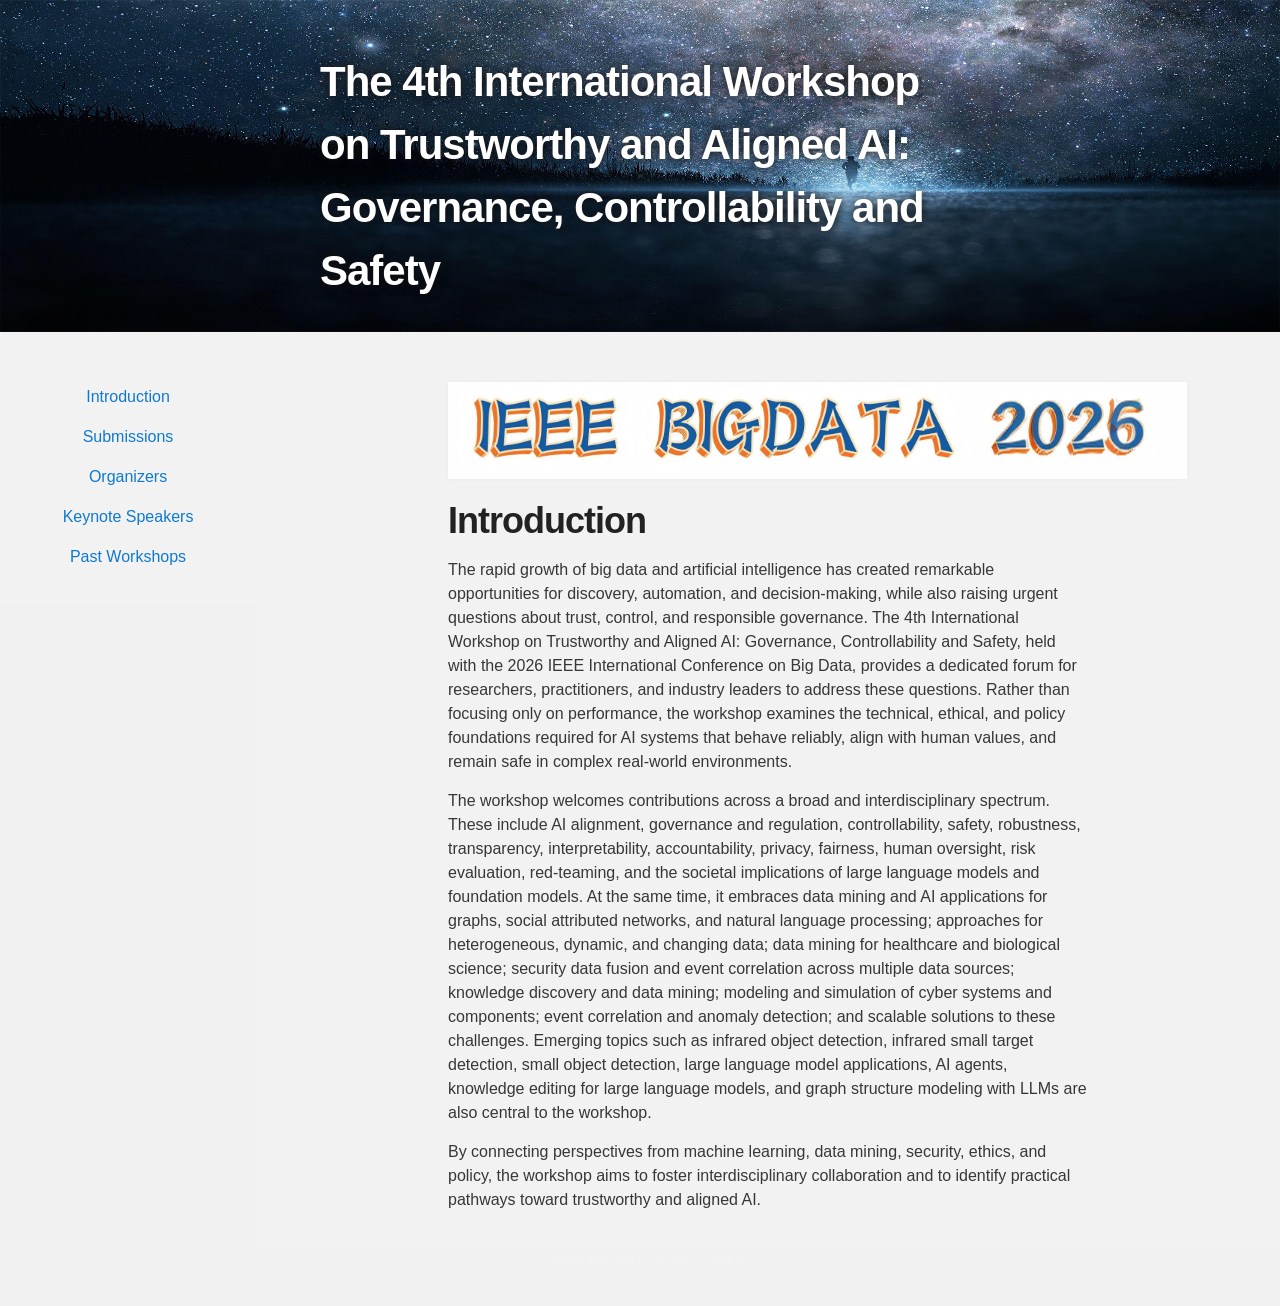
<file: index.html>
<!DOCTYPE html>
        <html lang="en-US">
        
          <head>
            <meta charset='utf-8'>
            <meta http-equiv="X-UA-Compatible" content="IE=edge">
            <meta name="viewport" content="width=device-width,maximum-scale=2">
            <link rel="stylesheet" type="text/css" media="screen" href="css/style.css">
            <style>
              /*兼容浏览器*/
              * {
                  margin: 0;
                  padding: 0;
              }
        
              .content {
                  width: 100%;
                  height: 100%;
              }
        
              .content-left {
                  width: 20%;
                  height: 100%;
                  /* background-color: #9ec5d169; */
                  float: left;
              }
        
              .content-right {
                  width: 80%;
                  height: 100%;
                  /* height: 600px; */
                  /* background-color: #6495ED; */
                  float: left;
                  position: relative;
                  z-index: 9999
                  
              }
        
              .left-title {
                  width: 100%;
                  height: 50px;
              }
        
              .left-title > a {
                
                  display: block;
                  width: 100%;
                  height: 50px;
                  line-height: 50px;
                  text-align: center;
                  /* color: white; */
                  /*去掉a下默认下划线*/
                  text-decoration: none;
              }
        
              /*分割线*/
              .seg {
                  height: 1px;
                  width: 100%;
                  /* background-color: black; */
              }
        
              .nav {
                  /*上下5,左右0*/
                  margin: 5px 0;
              }
        
              /*菜单项主标题*/
              .nav-title {
                  height: 40px;
                  width: 100%;
                  /* color: white; */
                  text-align: center;
                  line-height: 40px;
                  cursor: pointer;
              }
        
              /*子标题内容区*/
              .nav-content {
                  width: 100%;
                  height: 100%;
                  /* background-color: #0C1119; */
              }
        
              /*子标题的样式*/
              .nav-content > a {
                  display: block;
                  width: 100%;
                  height: 30px;
                  /* color: #CCCCCC; */
                  text-decoration: none;
                  text-align: center;
                  line-height: 30px;
                  font-size: 13px;
              }
        
              /*子标题鼠标经过时的改变颜色*/
              .nav-content > a:hover {
                  /* color: #FFFFFF; */
                  /* background-color: #12040c; */
              }
        
              /*内容区*/
              .content-right{
                  /* font-size: 0px; */
                  /* line-height: 10px; */
                  /* text-align: center; */
              }
          </style>
        
        <!-- Begin Jekyll SEO tag v2.8.0 -->
        <title> The 4th International Workshop on Trustworthy and Aligned AI: Governance, Controllability and Safety | held with 2026 IEEE International Conference on Big Data</title>
        <meta name="generator" content="Jekyll v3.9.3" />
        <meta property="og:title" content=" The 4th International Workshop on Trustworthy and Aligned AI: Governance, Controllability and Safety" />
        <meta property="og:locale" content="en_US" />
        <meta name="description" content="held with 2026 IEEE International Conference on Big Data" />
        <meta property="og:description" content="held with 2026 IEEE International Conference on Big Data" />
        <link rel="canonical" href="https://rhwbrhw.github.io/" />
        <meta property="og:url" content="https://rhwbrhw.github.io/" />
        <meta property="og:site_name" content=" The 4th International Workshop on Trustworthy and Aligned AI: Governance, Controllability and Safety" />
        <meta property="og:type" content="website" />
        <meta name="twitter:card" content="summary" />
        <meta property="twitter:title" content=" The 4th International Workshop on Trustworthy and Aligned AI: Governance, Controllability and Safety" />
        <script type="application/ld+json">
        {"@context":"https://schema.org","@type":"WebSite","description":"held with 2026 IEEE International Conference on Big Data","headline":" The 4th International Workshop on Trustworthy and Aligned AI: Governance, Controllability and Safety","name":" The 4th International Workshop on Trustworthy and Aligned AI: Governance, Controllability and Safety","url":"https://rhwbrhw.github.io/"}</script>
        <!-- End Jekyll SEO tag -->
        
          </head>
        
          <body>
        
            <!-- <ul class="sidebar">
              <li><a href="#introduction">Introduction</a></li>
              <li><a href="#Submissions">Submissions</a></li>
              <li><a href="#topics-of-interest">Topics of Interest</a></li>
              <li><a href="#proceedings">Proceedings</a></li>
              <li><a href="#submission-instructions">Submission Instructions</a></li>
              <li><a href="#important-dates">Important Dates</a></li>
              <li><a href="#schedule">Schedule</a></li>
              
            </ul> -->
        
        
        
        
        
            <!-- HEADER -->
            <div id="header_wrap" class="outer">
                <header class="inner">
        
                  <h1 id="project_title"> The 4th International Workshop on Trustworthy and Aligned AI: Governance, Controllability and Safety</h1>
        
                  <!-- <script src = "jquery-3.6.0.js"></script> -->
        
          
                  <!-- <script src = "https://code.jquery.com/jquery-3.2.1.min.js"
                          integrity = "sha384-KJ3o2DKtIkvYIK3UENzmM7KCkRr/rE9/Qpg6aAZGJwFDMVNA/GpGFF93hXpG5KkN"
                          crossorigin = "anonymous"></script> -->
          
                  <!-- <script>
                      $(function () {
          
                          //隐藏所有子标题
                          $(".nav-menu").each(function () {
                              $(this).children(".nav-content").hide();
                          });
          
                          //给菜单项中的所有主标题绑定事件
                          $(".nav-title").each(function () {
                              //获取点击当前标签下所有子标签
                              var navConEle = $(this).parents(".nav-menu").children(".nav-content");
          
                              //绑定点击事件,判断navConEle的display这个属性是否为none,时none的话时隐藏状态
                              $(this).click(function(){
                                  if (navConEle.css("display") != "none") {
                                      //隐藏,传参数自带动画,单位为毫秒
                                      navConEle.hide(300);
                                  } else {
                                      //显示,传参数自带动画,单位为毫秒
                                      $(".nav-menu").each(function () {
                                          $(this).children(".nav-content").hide(300);
                                      });
                                      navConEle.show(300);
                                  }
                              });
                          });
          
                          $(".nav-content>a").each(function () {
                              $(this).click(function () {
                                  $(".content-right").html($(this).html());
                              });
                          });
          
                      });
                  </script> -->
                </header>
            </div>
        
                <!--index-->
                <div class = "content">
                  <!--左侧导航栏-->
                  <div class = "content-left">
                    <div id="main_content_wrap" class="outer">
                      <section id="main_content" class="inner">
                      <!-- <div class = "left-title">
                          <a href = "#">xx后台</a>
                      </div> -->
        
                      <!--水平线-->
                      <!-- <div class = "seg"></div> -->
        
                      <!--菜单栏导航-->
                      <div class = "nav">
                          <!--每一个菜单栏项-->
                          <div class = "nav-menu">
                              <!--主标题-->
                              <div class = "nav-title"><a href="index.html">Introduction</a></div>
                              <!-- 子标题
                              <div class = "nav-content">
                                  <a href = "#">商品列表</a>
                                  <a href = "#">添加商品</a>
                              </div> -->
                          </div>
        
                          <!--每一个菜单栏项-->
                          <div class = "nav-menu">
                              <!--主标题-->
                              <div class = "nav-title"><a href="Submissions.html">Submissions</a></div>
                              <!-- 子标题
                              <div class = "nav-content">
                                  <a href = "#">订单查看</a>
                                  <a href = "#">订单排序</a>
                              </div> -->
                          </div>
        
                          <!--每一个菜单栏项-->
                          <div class = "nav-menu">
                              <!--主标题-->
                              <div class = "nav-title"><a href="Organizers.html">Organizers</a></div>
                              <!-- 子标题
                              <div class = "nav-content">
                                  <a href = "#">类目查看</a>
                                  <a href = "#">类目删除</a>
                              </div> -->
                          </div>
                          <div class="nav-menu">
                            <!--主标题-->
                            <div class="nav-title"><a href="keynotespeaker.html">Keynote Speakers</a></div>
                            <!-- 子标题
                              <div class = "nav-content">
                                  <a href = "#">类目查看</a>
                                  <a href = "#">类目删除</a>
                              </div> -->
                            </div>
                              <div class="nav-menu">
                            <!--主标题-->
                            <div class="nav-title"><a href="pastworkshopd.html">Past Workshops</a></div>
                            <!-- 子标题
                              <div class = "nav-content">
                                  <a href = "#">类目查看</a>
                                  <a href = "#">类目删除</a>
                              </div> -->
                            </div>
                      </div></section></div>
                      <!--水平线-->
                      <!-- <div class = "seg"></div> -->
                  </div>
        
                  <!--右侧内容区-->
                  <div class = "content-right">
                      <!-- MAIN CONTENT -->
                      <div id="main_content_wrap" class="outer">
                        <section id="main_content" class="inner">
                          <p><img src="image/bigdata_1.jpg" alt="Branching" /></p>
        
                          
                          <h1 id="introduction">Introduction</h1>

                          <p>The rapid growth of big data and artificial intelligence has created remarkable opportunities for discovery, automation, and decision-making, while also raising urgent questions about trust, control, and responsible governance. The 4th International Workshop on Trustworthy and Aligned AI: Governance, Controllability and Safety, held with the 2026 IEEE International Conference on Big Data, provides a dedicated forum for researchers, practitioners, and industry leaders to address these questions. Rather than focusing only on performance, the workshop examines the technical, ethical, and policy foundations required for AI systems that behave reliably, align with human values, and remain safe in complex real-world environments.</p>
                          <p>The workshop welcomes contributions across a broad and interdisciplinary spectrum. These include AI alignment, governance and regulation, controllability, safety, robustness, transparency, interpretability, accountability, privacy, fairness, human oversight, risk evaluation, red-teaming, and the societal implications of large language models and foundation models. At the same time, it embraces data mining and AI applications for graphs, social attributed networks, and natural language processing; approaches for heterogeneous, dynamic, and changing data; data mining for healthcare and biological science; security data fusion and event correlation across multiple data sources; knowledge discovery and data mining; modeling and simulation of cyber systems and components; event correlation and anomaly detection; and scalable solutions to these challenges. Emerging topics such as infrared object detection, infrared small target detection, small object detection, large language model applications, AI agents, knowledge editing for large language models, and graph structure modeling with LLMs are also central to the workshop.</p>
                          <p>By connecting perspectives from machine learning, data mining, security, ethics, and policy, the workshop aims to foster interdisciplinary collaboration and to identify practical pathways toward trustworthy and aligned AI.</p>
                          
                                </section>
                              </div>
                          
                              
                  </div></div></body>
                  <!-- FOOTER  -->
                  <div id="footer_wrap" class="outer">
                    <footer class="inner">
                      
                      <p>Published with <a href="https://pages.github.com">GitHub Pages</a></p>
                    </footer>
                  </div>
              
                  
                    <script>
                      (function(i,s,o,g,r,a,m){i['GoogleAnalyticsObject']=r;i[r]=i[r]||function(){
                      (i[r].q=i[r].q||[]).push(arguments)},i[r].l=1*new Date();a=s.createElement(o),
                      m=s.getElementsByTagName(o)[0];a.async=1;a.src=g;m.parentNode.insertBefore(a,m)
                      })(window,document,'script','//www.google-analytics.com/analytics.js','ga');
                      ga('create', '280783166', 'auto');
                      ga('send', 'pageview');
                    </script>
                            <!-- </body> -->
                          </html>
                          
                  <!-- </div> -->
        
                <!--index-->
</file>
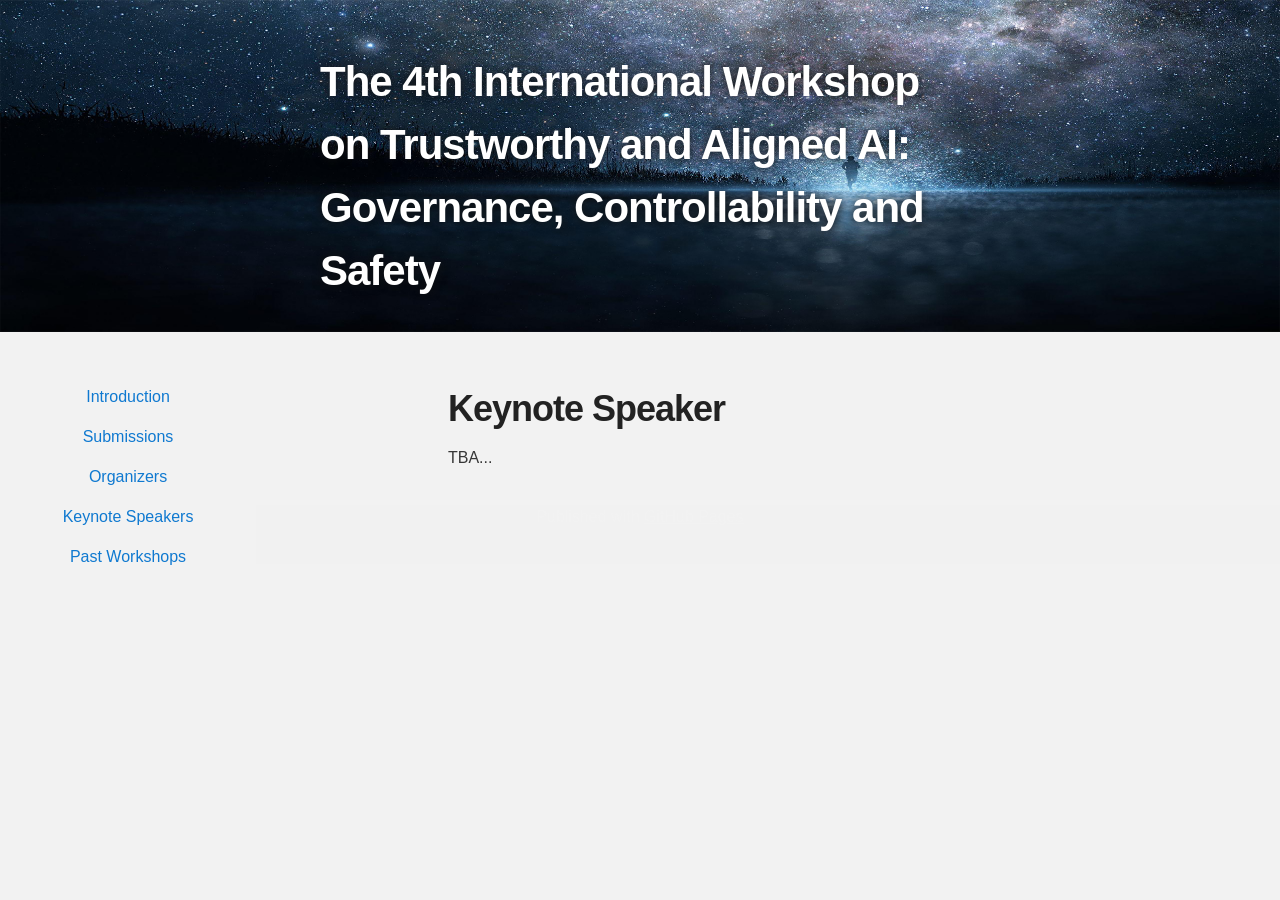
<file: keynotespeaker.html>
<!DOCTYPE html>
<html lang="en-US">

<head>
    <meta charset='utf-8'>
    <meta http-equiv="X-UA-Compatible" content="IE=edge">
    <meta name="viewport" content="width=device-width,maximum-scale=2">
    <link rel="stylesheet" type="text/css" media="screen" href="css/style.css">
    <style>
        /*兼容浏览器*/
        * {
            margin: 0;
            padding: 0;
        }

        .content {
            width: 100%;
            height: 100%;
        }

        .content-left {
            width: 20%;
            height: 100%;
            /* background-color: #9ec5d169; */
            float: left;
        }

        .content-right {
            width: 80%;
            height: 100%;
            /* height: 600px; */
            /* background-color: #6495ED; */
            float: left;
            position: relative;
            z-index: 9999
        }

        .left-title {
            width: 100%;
            height: 50px;
        }

        .left-title>a {

            display: block;
            width: 100%;
            height: 50px;
            line-height: 50px;
            text-align: center;
            /* color: white; */
            /*去掉a下默认下划线*/
            text-decoration: none;
        }

        /*分割线*/
        .seg {
            height: 1px;
            width: 100%;
            /* background-color: black; */
        }

        .nav {
            /*上下5,左右0*/
            margin: 5px 0;
        }

        /*菜单项主标题*/
        .nav-title {
            height: 40px;
            width: 100%;
            /* color: white; */
            text-align: center;
            line-height: 40px;
            cursor: pointer;
        }

        /*子标题内容区*/
        .nav-content {
            width: 100%;
            height: 100%;
            /* background-color: #0C1119; */
        }

        /*子标题的样式*/
        .nav-content>a {
            display: block;
            width: 100%;
            height: 30px;
            /* color: #CCCCCC; */
            text-decoration: none;
            text-align: center;
            line-height: 30px;
            font-size: 13px;
        }

        /*子标题鼠标经过时的改变颜色*/
        .nav-content>a:hover {
            /* color: #FFFFFF; */
            /* background-color: #12040c; */
        }

        /*内容区*/
        .content-right {
            /* font-size: 0px; */
            /* line-height: 10px; */
            /* text-align: center; */
        }
    </style>

    <!-- Begin Jekyll SEO tag v2.8.0 -->
    <title>The 4th International Workshop on Trustworthy and Aligned AI: Governance, Controllability and Safety | held
        with 2026 IEEE International Conference on Big Data</title>
    <meta name="generator" content="Jekyll v3.9.3" />
    <meta property="og:title"
        content="The 4th International Workshop on Trustworthy and Aligned AI: Governance, Controllability and Safety" />
    <meta property="og:locale" content="en_US" />
    <meta name="description" content="held with 2026 IEEE International Conference on Big Data" />
    <meta property="og:description" content="held with 2026 IEEE International Conference on Big Data" />
    <link rel="canonical" href="https://rhwbrhw.github.io/" />
    <meta property="og:url" content="https://rhwbrhw.github.io/" />
    <meta property="og:site_name"
        content="The 4th International Workshop on Trustworthy and Aligned AI: Governance, Controllability and Safety" />
    <meta property="og:type" content="website" />
    <meta name="twitter:card" content="summary" />
    <meta property="twitter:title"
        content="The 4th International Workshop on Trustworthy and Aligned AI: Governance, Controllability and Safety" />
    <script type="application/ld+json">
        {"@context":"https://schema.org","@type":"WebSite","description":"held with 2026 IEEE International Conference on Big Data","headline":"The 4th International Workshop on Trustworthy and Aligned AI: Governance, Controllability and Safety","name":"The 4th International Workshop on Trustworthy and Aligned AI: Governance, Controllability and Safety","url":"https://rhwbrhw.github.io/"}</script>
    <!-- End Jekyll SEO tag -->

</head>

<body>

    <!-- <ul class="sidebar">
              <li><a href="#introduction">Introduction</a></li>
              <li><a href="#Submissions">Submissions</a></li>
              <li><a href="#topics-of-interest">Topics of Interest</a></li>
              <li><a href="#proceedings">Proceedings</a></li>
              <li><a href="#submission-instructions">Submission Instructions</a></li>
              <li><a href="#important-dates">Important Dates</a></li>
              <li><a href="#schedule">Schedule</a></li>
              
            </ul> -->





    <!-- HEADER -->
    <div id="header_wrap" class="outer">
        <header class="inner">

            <h1 id="project_title">The 4th International Workshop on Trustworthy and Aligned AI: Governance, Controllability and Safety</h1>

            <!-- <script src = "jquery-3.6.0.js"></script> -->


            <!-- <script src = "https://code.jquery.com/jquery-3.2.1.min.js"
                          integrity = "sha384-KJ3o2DKtIkvYIK3UENzmM7KCkRr/rE9/Qpg6aAZGJwFDMVNA/GpGFF93hXpG5KkN"
                          crossorigin = "anonymous"></script> -->

            <!-- <script>
                      $(function () {
          
                          //隐藏所有子标题
                          $(".nav-menu").each(function () {
                              $(this).children(".nav-content").hide();
                          });
          
                          //给菜单项中的所有主标题绑定事件
                          $(".nav-title").each(function () {
                              //获取点击当前标签下所有子标签
                              var navConEle = $(this).parents(".nav-menu").children(".nav-content");
          
                              //绑定点击事件,判断navConEle的display这个属性是否为none,时none的话时隐藏状态
                              $(this).click(function(){
                                  if (navConEle.css("display") != "none") {
                                      //隐藏,传参数自带动画,单位为毫秒
                                      navConEle.hide(300);
                                  } else {
                                      //显示,传参数自带动画,单位为毫秒
                                      $(".nav-menu").each(function () {
                                          $(this).children(".nav-content").hide(300);
                                      });
                                      navConEle.show(300);
                                  }
                              });
                          });
          
                          $(".nav-content>a").each(function () {
                              $(this).click(function () {
                                  $(".content-right").html($(this).html());
                              });
                          });
          
                      });
                  </script> -->
        </header>
    </div>

    <!--index-->
    <div class="content">
        <!--左侧导航栏-->
        <div class="content-left">
            <div id="main_content_wrap" class="outer">
                <section id="main_content" class="inner">
                    <!-- <div class = "left-title">
                          <a href = "#">xx后台</a>
                      </div> -->

                    <!--水平线-->
                    <!-- <div class = "seg"></div> -->

                    <!--菜单栏导航-->
                    <div class="nav">
                        <!--每一个菜单栏项-->
                        <div class="nav-menu">
                            <!--主标题-->
                            <div class="nav-title"><a href="index.html">Introduction</a></div>
                            <!-- 子标题
                              <div class = "nav-content">
                                  <a href = "#">商品列表</a>
                                  <a href = "#">添加商品</a>
                              </div> -->
                        </div>

                        <!--每一个菜单栏项-->
                        <div class="nav-menu">
                            <!--主标题-->
                            <div class="nav-title"><a href="Submissions.html">Submissions</a></div>
                            <!-- 子标题
                              <div class = "nav-content">
                                  <a href = "#">订单查看</a>
                                  <a href = "#">订单排序</a>
                              </div> -->
                        </div>

                        <!--每一个菜单栏项-->
                        <div class="nav-menu">
                            <!--主标题-->
                            <div class="nav-title"><a href="Organizers.html">Organizers</a></div>
                            <!-- 子标题
                              <div class = "nav-content">
                                  <a href = "#">类目查看</a>
                                  <a href = "#">类目删除</a>
                              </div> -->
                        </div>
                        <div class="nav-menu">
                            <!--主标题-->
                            <div class="nav-title"><a href="keynotespeaker.html">Keynote Speakers</a></div>
                            <!-- 子标题
                              <div class = "nav-content">
                                  <a href = "#">类目查看</a>
                                  <a href = "#">类目删除</a>
                              </div> -->
                        </div>
                        <div class="nav-menu">
                            <!--主标题-->
                            <div class="nav-title"><a href="pastworkshopd.html">Past Workshops</a></div>
                            <!-- 子标题
                              <div class = "nav-content">
                                  <a href = "#">类目查看</a>
                                  <a href = "#">类目删除</a>
                              </div> -->
                            </div>
                    </div>
                </section>
            </div>
            <!--水平线-->
            <!-- <div class = "seg"></div> -->
        </div>

        <!--右侧内容区-->
        <div class="content-right">
            <!-- MAIN CONTENT -->
            <div id="main_content_wrap" class="outer">
                <section id="main_content" class="inner">
                    <h1 id="introduction">Keynote Speaker</h1>
                    <p>TBA...</p>
<!--                         <div align="center" width="216px">
                            <a href="#keynote1"><img src="./image/speaker.jpg" width="180" height="180"></a>
                        </div>
                        <br>
                        <div align="center">
                            <p><strong>Yoshihiro Yamanishi </strong>
                                <br>Professor<br>Nagoya University, Japan 
                            </p>
                        </div>

                    <p>Yoshihiro Yamanishi mainly focuses on Bioinformatics, Drug discovery, Inference, Drug side effects and Drug. His Bioinformatics study typically links adjacent topics like Computational biology. His Computational biology study combines topics in areas such as Biological data, Genome, Drug target, KEGG and In silico. He interconnects Diagnostic marker, Disease gene, Kernel canonical correlation analysis and Kegg pathway in the investigation of issues within Genome. His work in Inference covers topics such as Phylogenetic tree which are related to areas like Data mining, Chromosome and Inference engine. In his study, Drug withdrawal, Intensive care medicine and Drug reaction is inextricably linked to Drug development, which falls within the broad field of Drug side effects. Yoshihiro Yamanishi mostly deals with Computational biology, Artificial intelligence, Data mining, Bioinformatics and Drug discovery. His study in Computational biology is interdisciplinary in nature, drawing from both KEGG, Gene, Interactome and Drug. His Artificial intelligence research incorporates elements of Machine learning, Protein–protein interaction and Pattern recognition. His Data mining research is multidisciplinary, incorporating elements of Quantitative structure – activity relationship, Interpretability, Support vector machine and Metabolic pathway. Yoshihiro Yamanishi combines subjects such as Interaction network, Diagnostic marker, G protein-coupled receptor and Genomics with his study of Bioinformatics. The Drug discovery study combines topics in areas such as Plasma protein binding, Data-driven, Transcriptome, In silico and Binding site. 
                    </p>
                    <p><strong>Title: Data-driven drug discovery and healthcare by machine learning </strong></p>
                    <p><strong>Abstract:</strong> recent years, drug discovery has become increasingly difficult. Computational approaches are expected to promote the efficiency of drug development processes. Recent developments in biotechnology have contributed to the increase in the amounts of high-throughput data in the genome, transcriptome, proteome, interactome, phenome and diseasome. These biomedical big data can be useful resources for drug development processes. Machine learning methods are expected to play key roles in the big data analysis. In this study, we developed novel machine learning methods to predict therapeutic targets of diseases, to search for drug candidate molecules, and to design new chemical structures of drug candidate molecules, by integrating various biomedical data on compounds (e.g., chemical structures, clinical phenotypes, gene expression patterns, target molecules) and diseases (e.g., disease- causing genes, environmental factors, and clinical information). A unique feature of our data- driven approach is that it clarifies all target proteins of each drug including off-targets, estimates the mechanisms of action at the pathway level, and generates molecular structures of drug candidates by deep learning. In my talk at the conference, we will show some of the applications to therapeutic target identification, large-scale compound screening, combination therapy, and drug molecular structure design for a variety of diseases. 
 
                    </p> -->

                </section>
            </div>


        </div>
    </div>
</body>
<!-- FOOTER  -->
<div id="footer_wrap" class="outer">
    <footer class="inner">

        <p>Published with <a href="https://pages.github.com">GitHub Pages</a></p>
    </footer>
</div>


<script>
    (function (i, s, o, g, r, a, m) {
        i['GoogleAnalyticsObject'] = r; i[r] = i[r] || function () {
            (i[r].q = i[r].q || []).push(arguments)
        }, i[r].l = 1 * new Date(); a = s.createElement(o),
            m = s.getElementsByTagName(o)[0]; a.async = 1; a.src = g; m.parentNode.insertBefore(a, m)
    })(window, document, 'script', '//www.google-analytics.com/analytics.js', 'ga');
    ga('create', '280783166', 'auto');
    ga('send', 'pageview');
</script>
<!-- </body> -->

</html>

<!-- </div> -->

<!--index-->
</file>
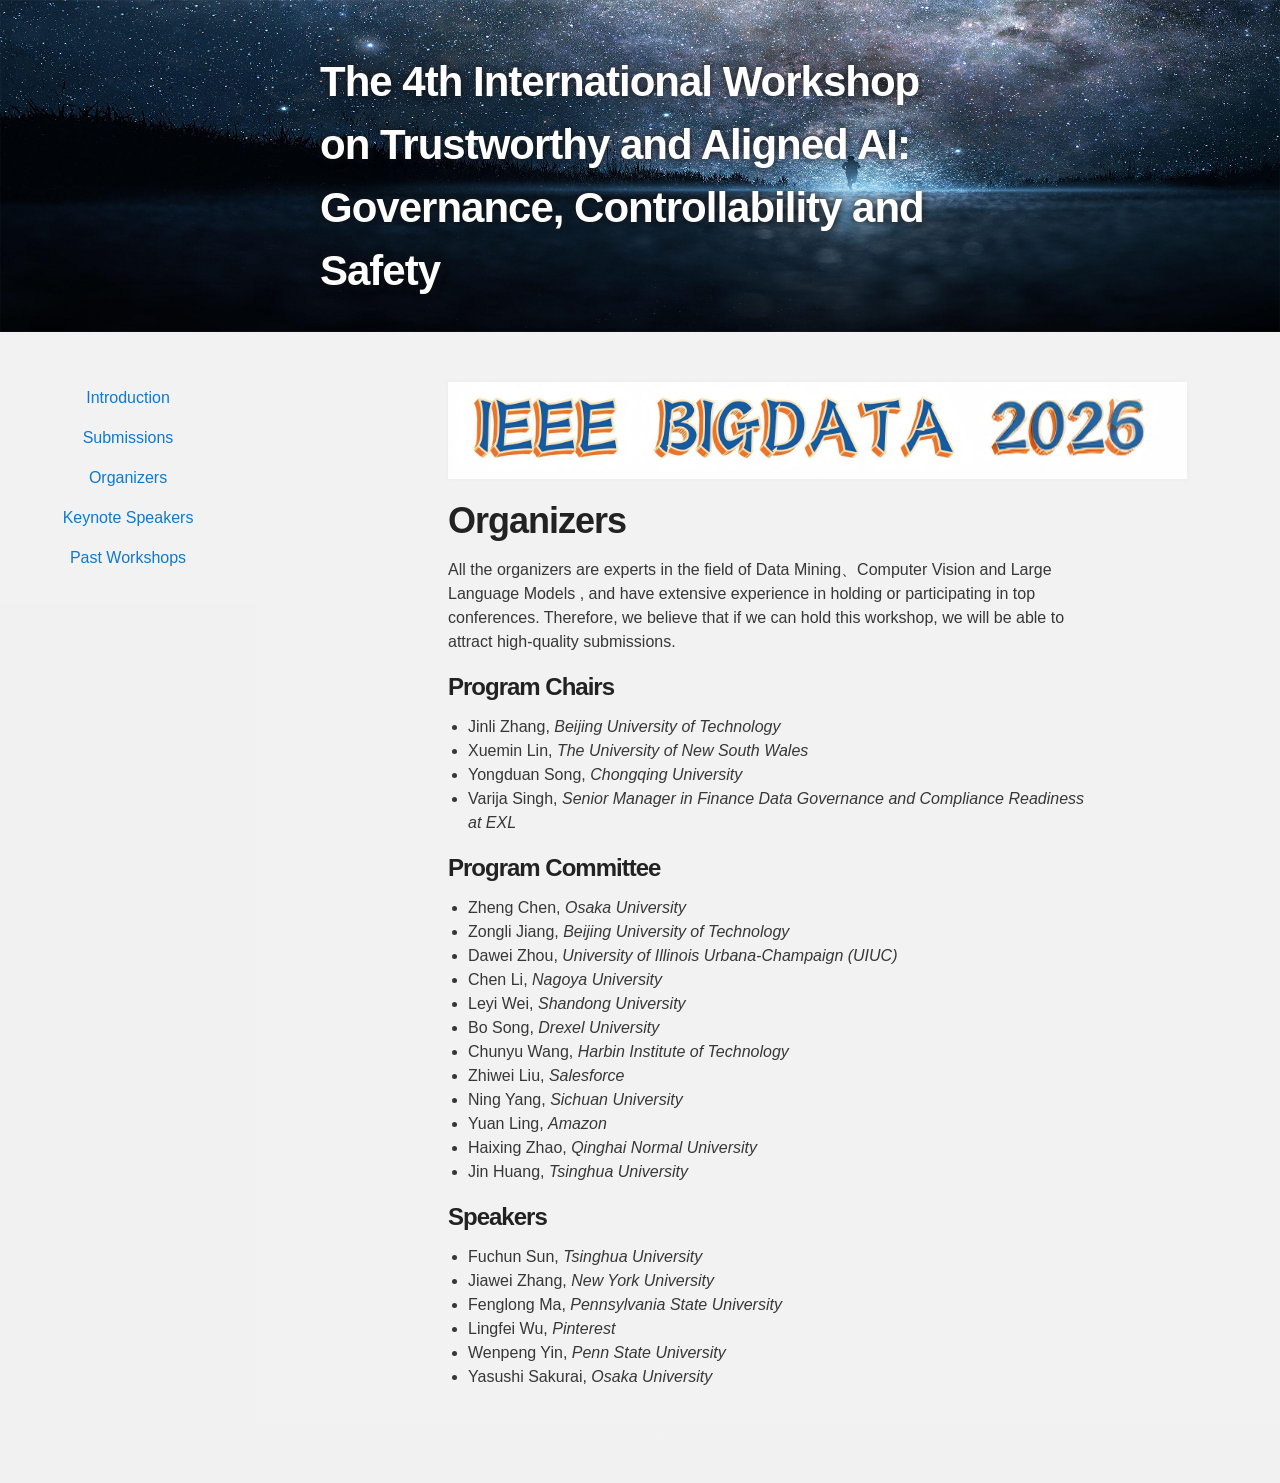
<file: Organizers.html>
<!DOCTYPE html>
<html lang="en-US">

<head>
  <meta charset='utf-8'>
  <meta http-equiv="X-UA-Compatible" content="IE=edge">
  <meta name="viewport" content="width=device-width,maximum-scale=2">
  <link rel="stylesheet" type="text/css" media="screen" href="css/style.css">
  <style>
    /*兼容浏览器*/
    * {
      margin: 0;
      padding: 0;
    }

    .content {
      width: 100%;
      height: 100%;
    }

    .content-left {
      width: 20%;
      height: 100%;
      /* background-color: #9ec5d169; */
      float: left;
    }

    .content-right {
      width: 80%;
      height: 100%;
      /* height: 600px; */
      /* background-color: #6495ED; */
      float: left;
      position: relative;
      z-index: 9999
    }

    .left-title {
      width: 100%;
      height: 50px;
    }

    .left-title>a {
      display: block;
      width: 100%;
      height: 50px;
      line-height: 50px;
      text-align: center;
      /* color: white; */
      /*去掉a下默认下划线*/
      text-decoration: none;
    }

    /*分割线*/
    .seg {
      height: 1px;
      width: 100%;
      /* background-color: black; */
    }

    .nav {
      /*上下5,左右0*/
      margin: 5px 0;
    }

    /*菜单项主标题*/
    .nav-title {
      height: 40px;
      width: 100%;
      /* color: white; */
      text-align: center;
      line-height: 40px;
      cursor: pointer;
    }

    /*子标题内容区*/
    .nav-content {
      width: 100%;
      height: 100%;
      /* background-color: #0C1119; */
    }

    /*子标题的样式*/
    .nav-content>a {
      display: block;
      width: 100%;
      height: 30px;
      /* color: #CCCCCC; */
      text-decoration: none;
      text-align: center;
      line-height: 30px;
      font-size: 13px;
    }

    /*子标题鼠标经过时的改变颜色*/
    .nav-content>a:hover {
      /* color: #FFFFFF; */
      /* background-color: #12040c; */
    }

    /*内容区*/
    .content-right {
      /* font-size: 0px; */
      /* line-height: 10px; */
      /* text-align: center; */
    }

    .sboto ul li{
      margin-left: 15px;
    }

  </style>

  <!-- Begin Jekyll SEO tag v2.8.0 -->
  <title>The 4th International Workshop on Trustworthy and Aligned AI: Governance, Controllability and Safety | held
    with 2026 IEEE International Conference on Big Data</title>
  <meta name="generator" content="Jekyll v3.9.3" />
  <meta property="og:title"
    content="The 4th International Workshop on Trustworthy and Aligned AI: Governance, Controllability and Safety" />
  <meta property="og:locale" content="en_US" />
  <meta name="description" content="held with 2026 IEEE International Conference on Big Data" />
  <meta property="og:description" content="held with 2026 IEEE International Conference on Big Data" />
  <link rel="canonical" href="https://rhwbrhw.github.io/" />
  <meta property="og:url" content="https://rhwbrhw.github.io/" />
  <meta property="og:site_name"
    content="The 4th International Workshop on Trustworthy and Aligned AI: Governance, Controllability and Safety" />
  <meta property="og:type" content="website" />
  <meta name="twitter:card" content="summary" />
  <meta property="twitter:title"
    content="The 4th International Workshop on Trustworthy and Aligned AI: Governance, Controllability and Safety" />
  <script type="application/ld+json">
{"@context":"https://schema.org","@type":"WebSite","description":"held with 2026 IEEE International Conference on Big Data","headline":"The 4th International Workshop on Trustworthy and Aligned AI: Governance, Controllability and Safety","name":"The 4th International Workshop on Trustworthy and Aligned AI: Governance, Controllability and Safety","url":"https://rhwbrhw.github.io/"}</script>
  <!-- End Jekyll SEO tag -->

</head>

<body>

  <!-- <ul class="sidebar">
      <li><a href="#introduction">Introduction</a></li>
      <li><a href="#Submissions">Submissions</a></li>
      <li><a href="#topics-of-interest">Topics of Interest</a></li>
      <li><a href="#proceedings">Proceedings</a></li>
      <li><a href="#submission-instructions">Submission Instructions</a></li>
      <li><a href="#important-dates">Important Dates</a></li>
      <li><a href="#schedule">Schedule</a></li>
      
    </ul> -->





  <!-- HEADER -->
  <div id="header_wrap" class="outer">
    <header class="inner">

      <h1 id="project_title">The 4th International Workshop on Trustworthy and Aligned AI: Governance, Controllability and Safety</h1>

      <!-- <script src = "jquery-3.6.0.js"></script> -->


      <!-- <script src = "https://code.jquery.com/jquery-3.2.1.min.js"
                  integrity = "sha384-KJ3o2DKtIkvYIK3UENzmM7KCkRr/rE9/Qpg6aAZGJwFDMVNA/GpGFF93hXpG5KkN"
                  crossorigin = "anonymous"></script> -->

      <!-- <script>
              $(function () {
  
                  //隐藏所有子标题
                  $(".nav-menu").each(function () {
                      $(this).children(".nav-content").hide();
                  });
  
                  //给菜单项中的所有主标题绑定事件
                  $(".nav-title").each(function () {
                      //获取点击当前标签下所有子标签
                      var navConEle = $(this).parents(".nav-menu").children(".nav-content");
  
                      //绑定点击事件,判断navConEle的display这个属性是否为none,时none的话时隐藏状态
                      $(this).click(function(){
                          if (navConEle.css("display") != "none") {
                              //隐藏,传参数自带动画,单位为毫秒
                              navConEle.hide(300);
                          } else {
                              //显示,传参数自带动画,单位为毫秒
                              $(".nav-menu").each(function () {
                                  $(this).children(".nav-content").hide(300);
                              });
                              navConEle.show(300);
                          }
                      });
                  });
  
                  $(".nav-content>a").each(function () {
                      $(this).click(function () {
                          $(".content-right").html($(this).html());
                      });
                  });
  
              });
          </script> -->
    </header>
  </div>

  <!--index-->
  <div class="content">
    <!--左侧导航栏-->
    <div class="content-left">
      <div id="main_content_wrap" class="outer">
        <section id="main_content" class="inner">
          <!-- <div class = "left-title">
                  <a href = "#">xx后台</a>
              </div> -->

          <!--水平线-->
          <div class="seg"></div>

          <!--菜单栏导航-->
          <div class="nav">
            <!--每一个菜单栏项-->
            <div class="nav-menu">
              <!--主标题-->
              <div class="nav-title"><a href="index.html">Introduction</a></div>
              <!-- 子标题
                      <div class = "nav-content">
                          <a href = "#">商品列表</a>
                          <a href = "#">添加商品</a>
                      </div> -->
            </div>

            <!--每一个菜单栏项-->
            <div class="nav-menu">
              <!--主标题-->
              <div class="nav-title"><a href="Submissions.html">Submissions</a></div>
              <!-- 子标题
                      <div class = "nav-content">
                          <a href = "#">订单查看</a>
                          <a href = "#">订单排序</a>
                      </div> -->
            </div>

            <!--每一个菜单栏项-->
            <div class="nav-menu">
              <!--主标题-->
              <div class="nav-title"><a href="Organizers.html">Organizers</a></div>
              <!-- 子标题
                      <div class = "nav-content">
                          <a href = "#">类目查看</a>
                          <a href = "#">类目删除</a>
                      </div> -->
            </div>
            <div class="nav-menu">
              <!--主标题-->
              <div class="nav-title"><a href="keynotespeaker.html">Keynote Speakers</a></div>
              <!-- 子标题
                <div class = "nav-content">
                    <a href = "#">类目查看</a>
                    <a href = "#">类目删除</a>
                </div> -->
              </div>
            <div class="nav-menu">
                            <!--主标题-->
                            <div class="nav-title"><a href="pastworkshopd.html">Past Workshops</a></div>
                            <!-- 子标题
                              <div class = "nav-content">
                                  <a href = "#">类目查看</a>
                                  <a href = "#">类目删除</a>
                              </div> -->
            </div>
          </div>
        </section>
      </div>
      <!--水平线-->
      <!-- <div class = "seg"></div> -->
    </div>

    <!--右侧内容区-->
    <div class="content-right">
      <!-- MAIN CONTENT -->
      <div id="main_content_wrap" class="outer">
        <section id="main_content" class="inner">
          <p><img src="image/bigdata_1.jpg" alt="Branching" /></p>


          <h1 id="organizers">Organizers</h1>

          <p>All the organizers are experts in the field of Data Mining、Computer Vision and Large Language Models , and have extensive experience in holding or participating in top conferences. Therefore, we believe that if we can hold this workshop, we will be able to attract high-quality submissions.</p>
          <!-- <div class="sboto">
          <h3 id="short-bio-of-the-organizers">Short bio of the organizers</h3>
          <h4><li>Jinli Zhang</li></h4>
          <ul>
            <p>Jinli Zhang (Member, IEEE) received the Ph.D. degree from Beijing University of Technology, China. She was as a researcher at Drexel University, USA. She has published 15 SCI journals, 4 invention patents. Her research interests are in Artificial Intelligence, Machine Learning, Data/Text/Web Mining. Her professional services are as follows</p>
            <li>Methods(April 21, 2020-present) - Guest editors (影响因子：3.8)</li>
            <li>Machine Learning Research - Editorial Member(From June 18, 2019 to June 18, 2021;From August 4, 2021 to August 5, 2022)</li>
            <li>IEEE International Conference Bioinformatics and Biomedicine(BIBM) 2020- Program committee</li>
            <li>2021 International Conference On Computational Intelligence and Security – Special co-Chair</li>
            <li>The 2nd International Conference on Robotics, Automation and Intelligent Control（ICRAIC 2022）---Peer Reviewer</li>
            <li>The 2nd International Conference on Image, Vision and Intelligent Systems (ICIVIS 2022)—Workshop 1 co-Chair</li>
            <li>The 24th IEEE International Conference on High Performance Computing & Communications (HPCC-2022)--- Special Session: Applications of Data Science and Emerging Technologies----PC</li>
            <li>IEEE International Conference Bioinformatics and Biomedicine(BIBM) 2022- Program committee</li>
          </ul>
          <h4><li>Xuemin Lin</li></h4>
          <ul>
            <p>Science and Engineering at the University of New South Wales. Currently, he is the head of data and knowledge research group in the School of Computer Science and Engineering at UNSW. Xuemin is a fellow of IEEE. Xuemin got his PhD in Computer Science from the University of Queensland (Australia) in 1992 and his BSc in Applied Math from Fudan University (China) in 1984. During 1984-1988, he studied for PhD in Applied Math at Fudan University.</p>
            <p>the University of Western Australia in Nov 1994 after a 2 years research fellow appointment at the University of Queensland. He joined the School of Computer Science and Engineering at the University of New South Wales in Nov 1997. In 2005, he was a visiting researcher in Microsoft Asia Research Lab and visited Tokyo University as a JSPS fellow. He is a distinguished visiting Professor at Tsinghua University and a visiting Chair Professor at Fudan University. He has been an adiunct Professor at East Normal University, Zhejiang Gongshang University, and Guangzhou University. Xuemin currently is the Editor-in-Chief of IEEE Transactions on Knowledge and Data Engineering. an Associate Editor-in-Chief of IEEE Transactions on Knowledge and Data Engineering. He was an associate editor of ACM Transactions on Database Systems (2008-2014) and an associate editor of IEEE Transactions on Knowledge and Data Engineering (2013 Feb - 2015 Jan).</p>
            <p>His teaching covered a quite range of courses at different leveles. He also supervised many graduate students. Xuemin Lin's principal research areas are databases and graph visualisation .</p>
            <li>In databases, his research areas include data mining, data streams, distributed database systems, spatial database systems, and web databases. Currently, he is working on data streams,, approximate query processing, spatial data processing , probabilistic queries, Graph Databases , and web information processing.</li>
            <li>Graph visualisation is to display a graph according to the aesthetics from applications; for example, one may wish to draw a graph symmetrically if possible. Graph visualisation serves as a tool in many applications. A number of topics have been covered by Xuemin in graph drawing, which include drawing trees, undirected graphs, directed graphs, and hierarchical graphs. Xuemin's main focus has been on understanding inherent difficulties of drawing problems, and then developing effective drawing algorithms.</li>
          </ul>
          <h4><li>Yongduan Song</li></h4>
          <ul>
            <p>David Yongduan Song, Fellow of IEEE, Fellow of International Eurasian Academy of Sciences, Fellow of Chinese Automation Association.</p>
            <p>He received his Ph.D. degree in electrical and computer engineering from Tennessee Technological University, Cookeville, TN, USA, in 1992. He held a tenured full professor position with North Carolina Agricultural and Technical State University, Greensboro, NC, USA, from 1996 to 2008, and a Langley Distinguished Professor position with the National Institute of Aerospace, Hampton, VA, USA, from 2005 to 2008. He was one of the six Langley Distinguished Professors with the National Institute of Aerospace (NIA), and the Founding Director of the Center for Cooperative Systems with NIA. He is currently the Dean of the School of Automation, Chongqing University, Chongqing, China, and the Founding Director of the Institute of Smart Engineering, Chongqing University.</p>
            <p>Dr. Song is a leading researcher in neural networks (NN) based adaptive control, significantly contributing to both NN theory methods and engineering applications. He is very active as associate editors for top IEEE journals, including IEEE Trans. on Neural Networks, IEEE Trans. on Automatic Control, IEEE Trans. Systems, Man, and Cybernetics, IEEE Trans. on Intelligent Transportation Systems, IEEE Trans. on Cognitive and Developmental Systems. As a scientific leader in the field of systems and control, he has been serving on various national and international technical committees.</p>
            <p>Prof. Song has made original contributions in neural network adaptive control of nonlinear systems with real world applications, which can be assessed by his publications (over 200 papers) in prestigious international journals, including IEEE T-NNLS, IEEE T-FS, IEEE T-SMC, IEEE T-Cybernetics, IEEE T-AC, IEEE T-IE and Automatica. He authored/co-authored 11 books in the field of control and artificial intelligence. He also held over 50 patents, and has given numerous keynote speeches and invited talks, chaired several conferences.</p>
          </ul>
        </div> -->

          <h3 id="program-chairs">Program Chairs</h3>
          <ul>
            <li>Jinli Zhang, <em>Beijing University of Technology</em></li>
            <li>Xuemin Lin, <em>The University of New South Wales</em></li>
            <li>Yongduan Song, <em>Chongqing University</em></li>
            <li>Varija Singh, <em>Senior Manager in Finance Data Governance and Compliance Readiness at EXL</em></li>
          </ul>

          <!-- <h3 id="web-chair">Web Chair</h3>
                  <ul>
                    <li>Longtao Zhang, <em>University of Alabama at Birmingham</em></li>
                  </ul>
                  
                  <h3 id="steering-committee">Steering Committee</h3>
                  <ul>
                    <li>Dingwen Tao, <em>Indiana University</em></li>
                    <li>Sheng Di, <em>Argonne National Laboratory</em></li>
                    <li>Xin Liang, <em>University of Kentucky</em></li>
                  </ul> -->

          <h3 id="program-committee-planned">Program Committee</h3>

          <ul>
            <li>Zheng Chen, <em>Osaka University</em></li>
            <li>Zongli Jiang, <em>Beijing University of Technology</em></li>
            <li>Dawei Zhou, <em>University of Illinois Urbana-Champaign (UIUC)</em></li>
            <li>Chen Li, <em>Nagoya University</em></li>
            <li>Leyi Wei, <em>Shandong University</em></li>
            <li>Bo Song, <em>Drexel University</em></li>
            <li>Chunyu Wang, <em>Harbin Institute of Technology</em></li>
            <li>Zhiwei Liu, <em>Salesforce</em></li>
            <li>Ning Yang, <em>Sichuan University</em></li>
            <li>Yuan Ling, <em>Amazon</em></li>
            <li>Haixing Zhao, <em>Qinghai Normal University</em></li>
            <li>Jin Huang, <em>Tsinghua University</em></li>
          </ul>

          <h3 id="speakers">Speakers</h3>
          <ul>
            <li>Fuchun Sun, <em>Tsinghua University</em></li>
            <li>Jiawei Zhang, <em>New York University</em></li>
            <li>Fenglong Ma, <em>Pennsylvania State University</em></li>
            <li>Lingfei Wu, <em>Pinterest</em></li>
            <li>Wenpeng Yin, <em>Penn State University</em></li>
            <li>Yasushi Sakurai, <em>Osaka University</em></li>
          </ul>

          <!-- <h3 id="contact-information">Contact information of the organizers</h3>
          <ul>
            <li>Jinli Zhang | Beijing University of Technology | No.100, Pingleyuan, Chaoyang District, Beijing China 100124 | <a href="jlzhangcs@bjut.edu.cn">jlzhangcs@bjut.edu.cn</a></li>
            <li>Xuemin Lin | Antai College of Economics and Management, Shanghai Jiao Tong University | Huashan Road, Shanghai, 200030, China | <a href="xuemin.lin@sjtu.edu.cn">xuemin.lin@sjtu.edu.cn</a></li>
            <li>Yongduan Song | Chongqing University | Shazheng Street174#, Shapingba District, Chongqing, 400044, China | <a href="ydsong@cqu.edu.cn">ydsong@cqu.edu.cn</a></li>
          </ul> -->



        </section>
      </div>


    </div>
  </div>
</body>
<!-- FOOTER  -->
<div id="footer_wrap" class="outer">
  <footer class="inner">

    <p>Published with <a href="https://pages.github.com">GitHub Pages</a></p>
  </footer>
</div>


<script>
  (function (i, s, o, g, r, a, m) {
    i['GoogleAnalyticsObject'] = r; i[r] = i[r] || function () {
      (i[r].q = i[r].q || []).push(arguments)
    }, i[r].l = 1 * new Date(); a = s.createElement(o),
      m = s.getElementsByTagName(o)[0]; a.async = 1; a.src = g; m.parentNode.insertBefore(a, m)
  })(window, document, 'script', '//www.google-analytics.com/analytics.js', 'ga');
  ga('create', '280783166', 'auto');
  ga('send', 'pageview');
</script>
<!-- </body> -->

</html>

<!-- </div> -->

<!--index-->
</file>
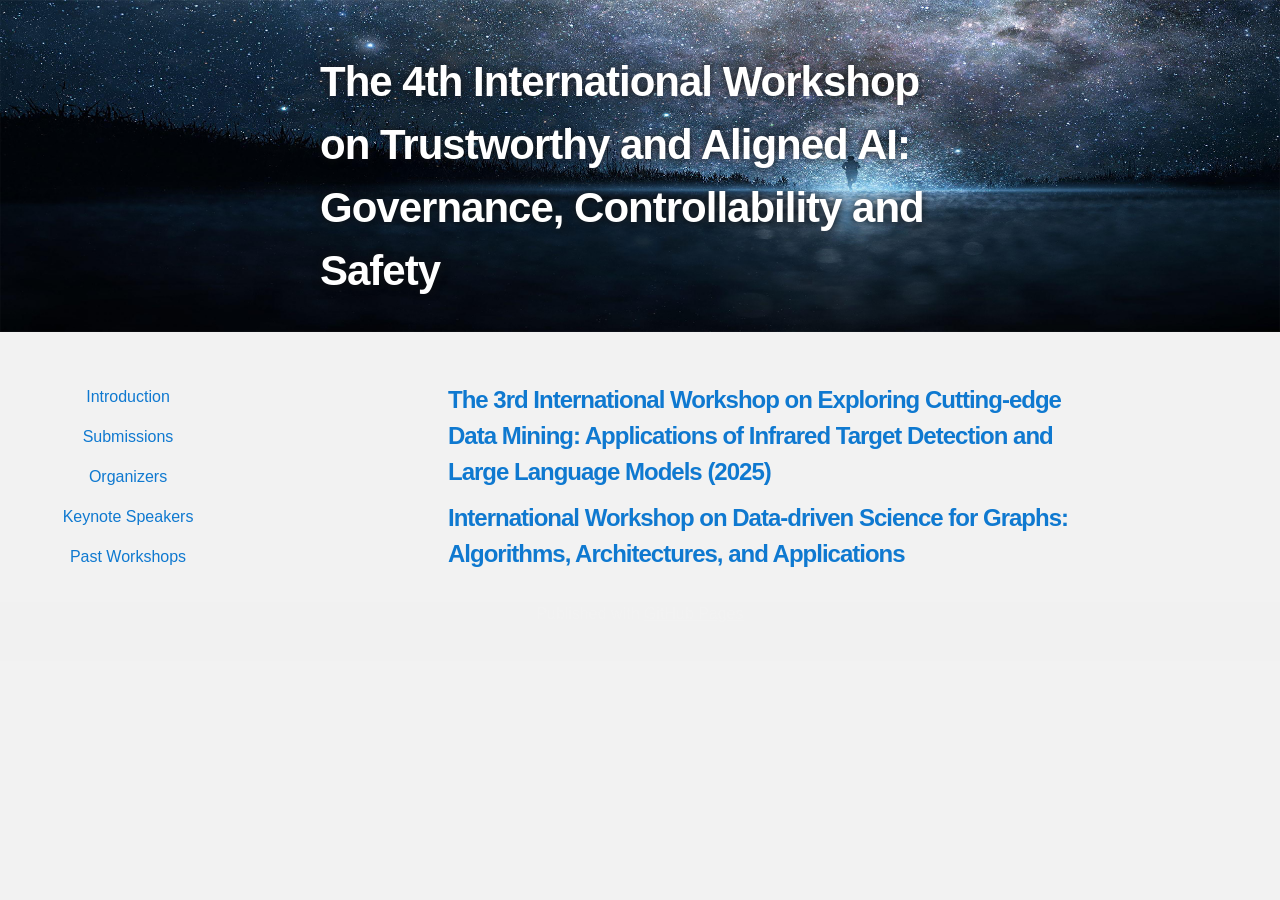
<file: pastworkshopd.html>
<!DOCTYPE html>
<html lang="en-US">

<head>
    <meta charset='utf-8'>
    <meta http-equiv="X-UA-Compatible" content="IE=edge">
    <meta name="viewport" content="width=device-width,maximum-scale=2">
    <link rel="stylesheet" type="text/css" media="screen" href="css/style.css">
    <style>
        /*兼容浏览器*/
        * {
            margin: 0;
            padding: 0;
        }

        .content {
            width: 100%;
            height: 100%;
        }

        .content-left {
            width: 20%;
            height: 100%;
            /* background-color: #9ec5d169; */
            float: left;
        }

        .content-right {
            width: 80%;
            height: 100%;
            /* height: 600px; */
            /* background-color: #6495ED; */
            float: left;
            position: relative;
            z-index: 9999
        }

        .left-title {
            width: 100%;
            height: 50px;
        }

        .left-title>a {

            display: block;
            width: 100%;
            height: 50px;
            line-height: 50px;
            text-align: center;
            /* color: white; */
            /*去掉a下默认下划线*/
            text-decoration: none;
        }

        /*分割线*/
        .seg {
            height: 1px;
            width: 100%;
            /* background-color: black; */
        }

        .nav {
            /*上下5,左右0*/
            margin: 5px 0;
        }

        /*菜单项主标题*/
        .nav-title {
            height: 40px;
            width: 100%;
            /* color: white; */
            text-align: center;
            line-height: 40px;
            cursor: pointer;
        }

        /*子标题内容区*/
        .nav-content {
            width: 100%;
            height: 100%;
            /* background-color: #0C1119; */
        }

        /*子标题的样式*/
        .nav-content>a {
            display: block;
            width: 100%;
            height: 30px;
            /* color: #CCCCCC; */
            text-decoration: none;
            text-align: center;
            line-height: 30px;
            font-size: 13px;
        }

        /*子标题鼠标经过时的改变颜色*/
        .nav-content>a:hover {
            /* color: #FFFFFF; */
            /* background-color: #12040c; */
        }

        /*内容区*/
        .content-right {
            /* font-size: 0px; */
            /* line-height: 10px; */
            /* text-align: center; */
        }
    </style>

    <!-- Begin Jekyll SEO tag v2.8.0 -->
    <title>The 4th International Workshop on Trustworthy and Aligned AI: Governance, Controllability and Safety | held
        with 2026 IEEE International Conference on Big Data</title>
    <meta name="generator" content="Jekyll v3.9.3" />
    <meta property="og:title"
        content="The 4th International Workshop on Trustworthy and Aligned AI: Governance, Controllability and Safety" />
    <meta property="og:locale" content="en_US" />
    <meta name="description" content="held with 2026 IEEE International Conference on Big Data" />
    <meta property="og:description" content="held with 2026 IEEE International Conference on Big Data" />
    <link rel="canonical" href="https://rhwbrhw.github.io/" />
    <meta property="og:url" content="https://rhwbrhw.github.io/" />
    <meta property="og:site_name"
        content="The 4th International Workshop on Trustworthy and Aligned AI: Governance, Controllability and Safety" />
    <meta property="og:type" content="website" />
    <meta name="twitter:card" content="summary" />
    <meta property="twitter:title"
        content="The 4th International Workshop on Trustworthy and Aligned AI: Governance, Controllability and Safety" />
    <script type="application/ld+json">
        {"@context":"https://schema.org","@type":"WebSite","description":"held with 2026 IEEE International Conference on Big Data","headline":"The 4th International Workshop on Trustworthy and Aligned AI: Governance, Controllability and Safety","name":"The 4th International Workshop on Trustworthy and Aligned AI: Governance, Controllability and Safety","url":"https://rhwbrhw.github.io/"}</script>
    <!-- End Jekyll SEO tag -->

</head>

<body>

    <!-- <ul class="sidebar">
              <li><a href="#introduction">Introduction</a></li>
              <li><a href="#Submissions">Submissions</a></li>
              <li><a href="#topics-of-interest">Topics of Interest</a></li>
              <li><a href="#proceedings">Proceedings</a></li>
              <li><a href="#submission-instructions">Submission Instructions</a></li>
              <li><a href="#important-dates">Important Dates</a></li>
              <li><a href="#schedule">Schedule</a></li>
              
            </ul> -->





    <!-- HEADER -->
    <div id="header_wrap" class="outer">
        <header class="inner">

            <h1 id="project_title">The 4th International Workshop on Trustworthy and Aligned AI: Governance, Controllability and Safety</h1>

            <!-- <script src = "jquery-3.6.0.js"></script> -->


            <!-- <script src = "https://code.jquery.com/jquery-3.2.1.min.js"
                          integrity = "sha384-KJ3o2DKtIkvYIK3UENzmM7KCkRr/rE9/Qpg6aAZGJwFDMVNA/GpGFF93hXpG5KkN"
                          crossorigin = "anonymous"></script> -->

            <!-- <script>
                      $(function () {
          
                          //隐藏所有子标题
                          $(".nav-menu").each(function () {
                              $(this).children(".nav-content").hide();
                          });
          
                          //给菜单项中的所有主标题绑定事件
                          $(".nav-title").each(function () {
                              //获取点击当前标签下所有子标签
                              var navConEle = $(this).parents(".nav-menu").children(".nav-content");
          
                              //绑定点击事件,判断navConEle的display这个属性是否为none,时none的话时隐藏状态
                              $(this).click(function(){
                                  if (navConEle.css("display") != "none") {
                                      //隐藏,传参数自带动画,单位为毫秒
                                      navConEle.hide(300);
                                  } else {
                                      //显示,传参数自带动画,单位为毫秒
                                      $(".nav-menu").each(function () {
                                          $(this).children(".nav-content").hide(300);
                                      });
                                      navConEle.show(300);
                                  }
                              });
                          });
          
                          $(".nav-content>a").each(function () {
                              $(this).click(function () {
                                  $(".content-right").html($(this).html());
                              });
                          });
          
                      });
                  </script> -->
        </header>
    </div>

    <!--index-->
    <div class="content">
        <!--左侧导航栏-->
        <div class="content-left">
            <div id="main_content_wrap" class="outer">
                <section id="main_content" class="inner">
                    <!-- <div class = "left-title">
                          <a href = "#">xx后台</a>
                      </div> -->

                    <!--水平线-->
                    <!-- <div class = "seg"></div> -->

                    <!--菜单栏导航-->
                    <div class="nav">
                        <!--每一个菜单栏项-->
                        <div class="nav-menu">
                            <!--主标题-->
                            <div class="nav-title"><a href="index.html">Introduction</a></div>
                            <!-- 子标题
                              <div class = "nav-content">
                                  <a href = "#">商品列表</a>
                                  <a href = "#">添加商品</a>
                              </div> -->
                        </div>

                        <!--每一个菜单栏项-->
                        <div class="nav-menu">
                            <!--主标题-->
                            <div class="nav-title"><a href="Submissions.html">Submissions</a></div>
                            <!-- 子标题
                              <div class = "nav-content">
                                  <a href = "#">订单查看</a>
                                  <a href = "#">订单排序</a>
                              </div> -->
                        </div>

                        <!--每一个菜单栏项-->
                        <div class="nav-menu">
                            <!--主标题-->
                            <div class="nav-title"><a href="Organizers.html">Organizers</a></div>
                            <!-- 子标题
                              <div class = "nav-content">
                                  <a href = "#">类目查看</a>
                                  <a href = "#">类目删除</a>
                              </div> -->
                        </div>
                        <div class="nav-menu">
                            <!--主标题-->
                            <div class="nav-title"><a href="keynotespeaker.html">Keynote Speakers</a></div>
                            <!-- 子标题
                              <div class = "nav-content">
                                  <a href = "#">类目查看</a>
                                  <a href = "#">类目删除</a>
                              </div> -->
                        </div>
                        <div class="nav-menu">
                            <!--主标题-->
                            <div class="nav-title"><a href="pastworkshopd.html">Past Workshops</a></div>
                            <!-- 子标题
                              <div class = "nav-content">
                                  <a href = "#">类目查看</a>
                                  <a href = "#">类目删除</a>
                              </div> -->
                            </div>
                    </div>
                </section>
            </div>
            <!--水平线-->
            <!-- <div class = "seg"></div> -->
        </div>

        <!--右侧内容区-->
        <div class="content-right">
            <!-- MAIN CONTENT -->
            <div id="main_content_wrap" class="outer">
                <section id="main_content" class="inner">
                    <h3><a href="https://aidatalab.github.io/bigdata2025/index.html">The 3rd International Workshop on Exploring Cutting-edge Data Mining: Applications of Infrared Target Detection and Large Language Models (2025)</a></h3>
                    <h3><a href="https://aidatalab.github.io/">International Workshop on Data-driven Science for Graphs: Algorithms, Architectures, and Applications</a></h3>
                    <!-- <p>TBA...</p> -->
<!--                         <div align="center" width="216px">
                            <a href="#keynote1"><img src="./image/speaker.jpg" width="180" height="180"></a>
                        </div>
                        <br>
                        <div align="center">
                            <p><strong>Yoshihiro Yamanishi </strong>
                                <br>Professor<br>Nagoya University, Japan 
                            </p>
                        </div>

                    <p>Yoshihiro Yamanishi mainly focuses on Bioinformatics, Drug discovery, Inference, Drug side effects and Drug. His Bioinformatics study typically links adjacent topics like Computational biology. His Computational biology study combines topics in areas such as Biological data, Genome, Drug target, KEGG and In silico. He interconnects Diagnostic marker, Disease gene, Kernel canonical correlation analysis and Kegg pathway in the investigation of issues within Genome. His work in Inference covers topics such as Phylogenetic tree which are related to areas like Data mining, Chromosome and Inference engine. In his study, Drug withdrawal, Intensive care medicine and Drug reaction is inextricably linked to Drug development, which falls within the broad field of Drug side effects. Yoshihiro Yamanishi mostly deals with Computational biology, Artificial intelligence, Data mining, Bioinformatics and Drug discovery. His study in Computational biology is interdisciplinary in nature, drawing from both KEGG, Gene, Interactome and Drug. His Artificial intelligence research incorporates elements of Machine learning, Protein–protein interaction and Pattern recognition. His Data mining research is multidisciplinary, incorporating elements of Quantitative structure – activity relationship, Interpretability, Support vector machine and Metabolic pathway. Yoshihiro Yamanishi combines subjects such as Interaction network, Diagnostic marker, G protein-coupled receptor and Genomics with his study of Bioinformatics. The Drug discovery study combines topics in areas such as Plasma protein binding, Data-driven, Transcriptome, In silico and Binding site. 
                    </p>
                    <p><strong>Title: Data-driven drug discovery and healthcare by machine learning </strong></p>
                    <p><strong>Abstract:</strong> recent years, drug discovery has become increasingly difficult. Computational approaches are expected to promote the efficiency of drug development processes. Recent developments in biotechnology have contributed to the increase in the amounts of high-throughput data in the genome, transcriptome, proteome, interactome, phenome and diseasome. These biomedical big data can be useful resources for drug development processes. Machine learning methods are expected to play key roles in the big data analysis. In this study, we developed novel machine learning methods to predict therapeutic targets of diseases, to search for drug candidate molecules, and to design new chemical structures of drug candidate molecules, by integrating various biomedical data on compounds (e.g., chemical structures, clinical phenotypes, gene expression patterns, target molecules) and diseases (e.g., disease- causing genes, environmental factors, and clinical information). A unique feature of our data- driven approach is that it clarifies all target proteins of each drug including off-targets, estimates the mechanisms of action at the pathway level, and generates molecular structures of drug candidates by deep learning. In my talk at the conference, we will show some of the applications to therapeutic target identification, large-scale compound screening, combination therapy, and drug molecular structure design for a variety of diseases. 
 
                    </p> -->

                </section>
            </div>


        </div>
    </div>
</body>
<!-- FOOTER  -->
<div id="footer_wrap" class="outer">
    <footer class="inner">

        <p>Published with <a href="https://pages.github.com">GitHub Pages</a></p>
    </footer>
</div>


<script>
    (function (i, s, o, g, r, a, m) {
        i['GoogleAnalyticsObject'] = r; i[r] = i[r] || function () {
            (i[r].q = i[r].q || []).push(arguments)
        }, i[r].l = 1 * new Date(); a = s.createElement(o),
            m = s.getElementsByTagName(o)[0]; a.async = 1; a.src = g; m.parentNode.insertBefore(a, m)
    })(window, document, 'script', '//www.google-analytics.com/analytics.js', 'ga');
    ga('create', '280783166', 'auto');
    ga('send', 'pageview');
</script>
<!-- </body> -->

</html>

<!-- </div> -->

<!--index-->
</file>
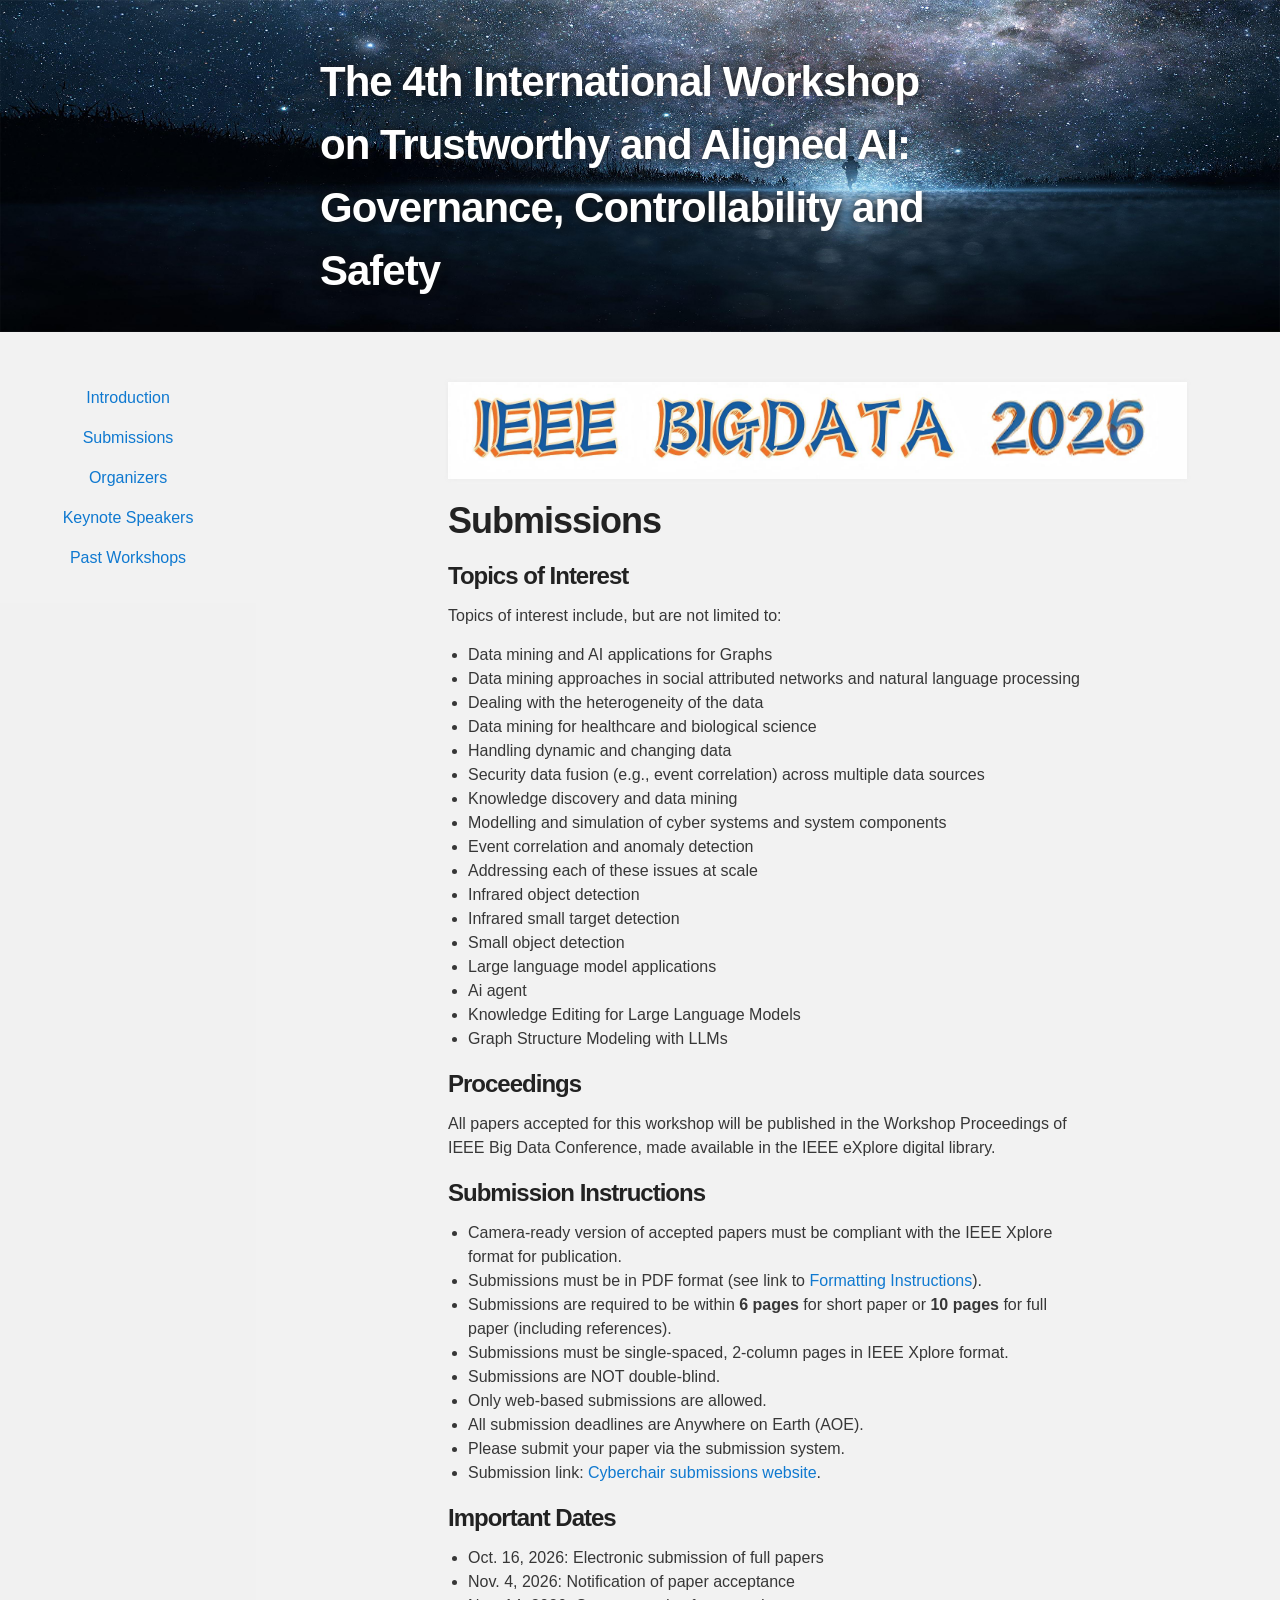
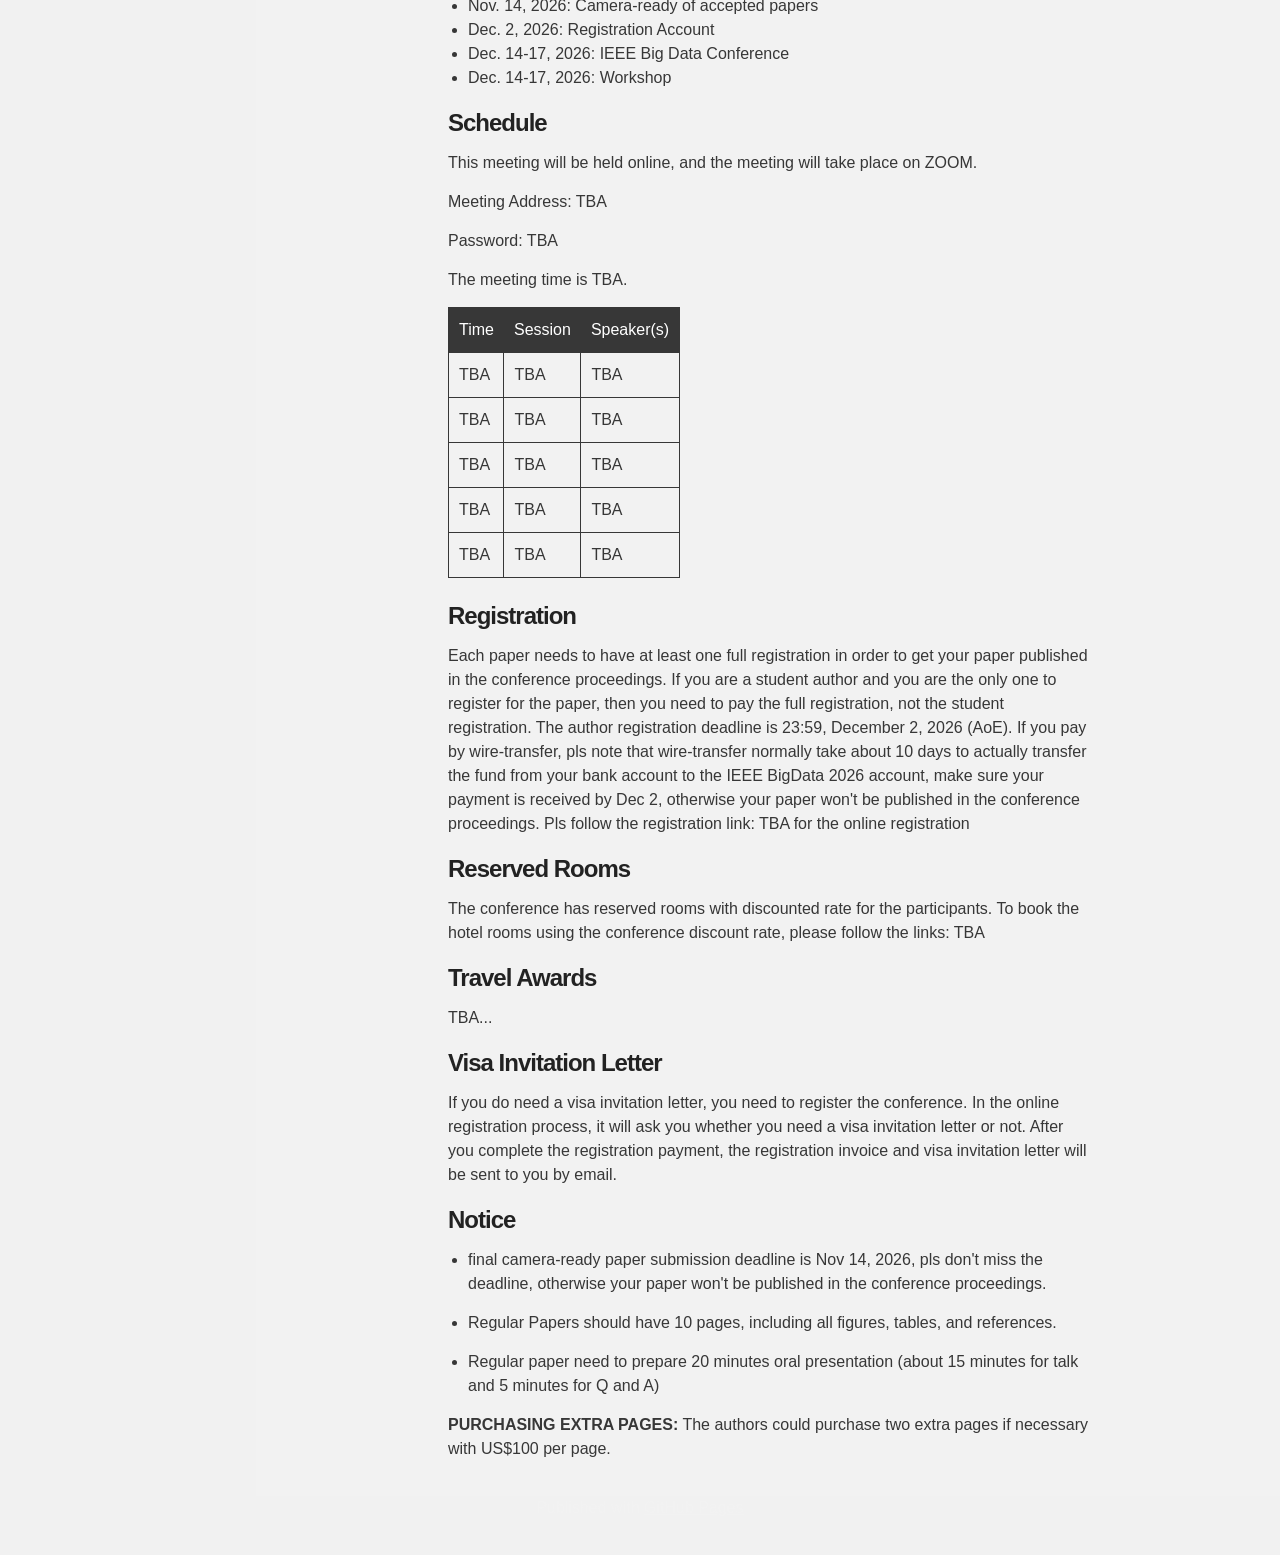
<file: Submissions.html>
<!DOCTYPE html>
<html lang="en-US">

<head>
    <meta charset='utf-8'>
    <meta http-equiv="X-UA-Compatible" content="IE=edge">
    <meta name="viewport" content="width=device-width,maximum-scale=2">
    <link rel="stylesheet" type="text/css" media="screen" href="css/style.css">
    <style>
        /*兼容浏览器*/
        * {
            margin: 0;
            padding: 0;
        }

        .content {
            width: 100%;
            height: 100%;
        }

        .content-left {
            width: 20%;
            height: 100%;
            /* background-color: #9ec5d169; */
            float: left;
        }

        .content-right {
            width: 80%;
            height: 100%;
            /* height: 600px; */
            /* background-color: #6495ED; */
            float: left;
            position: relative;
            z-index: 9999
        }


        .left-title {
            width: 100%;
            height: 50px;
        }

        .left-title>a {
            display: block;
            width: 100%;
            height: 50px;
            line-height: 50px;
            text-align: center;
            /* color: white; */
            /*去掉a下默认下划线*/
            text-decoration: none;
        }

        /*分割线*/
        .seg {
            height: 1px;
            width: 100%;
            /* background-color: black; */
        }

        .nav {
            /*上下5,左右0*/
            margin: 5px 0;
        }

        /*菜单项主标题*/
        .nav-title {
            height: 40px;
            width: 100%;
            /* color: white; */
            text-align: center;
            line-height: 40px;
            cursor: pointer;
        }

        /*子标题内容区*/
        .nav-content {
            width: 100%;
            height: 100%;
            /* background-color: #0C1119; */
        }

        /*子标题的样式*/
        .nav-content>a {
            display: block;
            width: 100%;
            height: 30px;
            /* color: #CCCCCC; */
            text-decoration: none;
            text-align: center;
            line-height: 30px;
            font-size: 13px;
        }

        /*子标题鼠标经过时的改变颜色*/
        .nav-content>a:hover {
            /* color: #FFFFFF; */
            /* background-color: #12040c; */
        }

        /*内容区*/
        .content-right {
            /* font-size: 0px; */
            /* line-height: 10px; */
            /* text-align: center; */
        }
    </style>

    <!-- Begin Jekyll SEO tag v2.8.0 -->
    <title>The 4th International Workshop on Trustworthy and Aligned AI: Governance, Controllability and Safety | held
        with 2026 IEEE International Conference on Big Data</title>
    <meta name="generator" content="Jekyll v3.9.3" />
    <meta property="og:title"
        content="The 4th International Workshop on Trustworthy and Aligned AI: Governance, Controllability and Safety" />
    <meta property="og:locale" content="en_US" />
    <meta name="description" content="held with 2026 IEEE International Conference on Big Data" />
    <meta property="og:description" content="held with 2026 IEEE International Conference on Big Data" />
    <link rel="canonical" href="https://rhwbrhw.github.io/" />
    <meta property="og:url" content="https://rhwbrhw.github.io/" />
    <meta property="og:site_name"
        content="The 4th International Workshop on Trustworthy and Aligned AI: Governance, Controllability and Safety" />
    <meta property="og:type" content="website" />
    <meta name="twitter:card" content="summary" />
    <meta property="twitter:title"
        content="The 4th International Workshop on Trustworthy and Aligned AI: Governance, Controllability and Safety" />
    <script type="application/ld+json">
{"@context":"https://schema.org","@type":"WebSite","description":"held with 2026 IEEE International Conference on Big Data","headline":"The 4th International Workshop on Trustworthy and Aligned AI: Governance, Controllability and Safety","name":"The 4th International Workshop on Trustworthy and Aligned AI: Governance, Controllability and Safety","url":"https://rhwbrhw.github.io/"}</script>
    <!-- End Jekyll SEO tag -->

</head>

<body>

    <!-- <ul class="sidebar">
      <li><a href="#introduction">Introduction</a></li>
      <li><a href="#Submissions">Submissions</a></li>
      <li><a href="#topics-of-interest">Topics of Interest</a></li>
      <li><a href="#proceedings">Proceedings</a></li>
      <li><a href="#submission-instructions">Submission Instructions</a></li>
      <li><a href="#important-dates">Important Dates</a></li>
      <li><a href="#schedule">Schedule</a></li>
      
    </ul> -->





    <!-- HEADER -->
    <div id="header_wrap" class="outer">
        <header class="inner">

            <h1 id="project_title">The 4th International Workshop on Trustworthy and Aligned AI: Governance, Controllability and Safety</h1>

            <!-- <script src = "jquery-3.6.0.js"></script> -->


            <!-- <script src = "https://code.jquery.com/jquery-3.2.1.min.js"
                  integrity = "sha384-KJ3o2DKtIkvYIK3UENzmM7KCkRr/rE9/Qpg6aAZGJwFDMVNA/GpGFF93hXpG5KkN"
                  crossorigin = "anonymous"></script> -->

            <!-- <script>
              $(function () {
  
                  //隐藏所有子标题
                  $(".nav-menu").each(function () {
                      $(this).children(".nav-content").hide();
                  });
  
                  //给菜单项中的所有主标题绑定事件
                  $(".nav-title").each(function () {
                      //获取点击当前标签下所有子标签
                      var navConEle = $(this).parents(".nav-menu").children(".nav-content");
  
                      //绑定点击事件,判断navConEle的display这个属性是否为none,时none的话时隐藏状态
                      $(this).click(function(){
                          if (navConEle.css("display") != "none") {
                              //隐藏,传参数自带动画,单位为毫秒
                              navConEle.hide(300);
                          } else {
                              //显示,传参数自带动画,单位为毫秒
                              $(".nav-menu").each(function () {
                                  $(this).children(".nav-content").hide(300);
                              });
                              navConEle.show(300);
                          }
                      });
                  });
  
                  $(".nav-content>a").each(function () {
                      $(this).click(function () {
                          $(".content-right").html($(this).html());
                      });
                  });
  
              });
          </script> -->
        </header>
    </div>

    <!--index-->
    <div class="content">
        <!--左侧导航栏-->
        <div class="content-left">
            <div id="main_content_wrap" class="outer">
                <section id="main_content" class="inner">
                    <!-- <div class = "left-title">
                  <a href = "#">xx后台</a>
              </div> -->

                    <!--水平线-->
                    <div class="seg"></div>

                    <!--菜单栏导航-->
                    <div class="nav">
                        <!--每一个菜单栏项-->
                        <div class="nav-menu">
                            <!--主标题-->
                            <div class="nav-title"><a href="index.html">Introduction</a></div>
                            <!-- 子标题
                      <div class = "nav-content">
                          <a href = "#">商品列表</a>
                          <a href = "#">添加商品</a>
                      </div> -->
                        </div>

                        <!--每一个菜单栏项-->
                        <div class="nav-menu">
                            <!--主标题-->
                            <div class="nav-title"><a href="Submissions.html">Submissions</a></div>
                            <!-- 子标题
                      <div class = "nav-content">
                          <a href = "#">订单查看</a>
                          <a href = "#">订单排序</a>
                      </div> -->
                        </div>

                        <!--每一个菜单栏项-->
                        <div class="nav-menu">
                            <!--主标题-->
                            <div class="nav-title"><a href="Organizers.html">Organizers</a></div>
                            <!-- 子标题
                      <div class = "nav-content">
                          <a href = "#">类目查看</a>
                          <a href = "#">类目删除</a>
                      </div> -->
                        </div>
                        <div class="nav-menu">
                            <!--主标题-->
                            <div class="nav-title"><a href="keynotespeaker.html">Keynote Speakers</a></div>
                            <!-- 子标题
                              <div class = "nav-content">
                                  <a href = "#">类目查看</a>
                                  <a href = "#">类目删除</a>
                              </div> -->
                            </div>
                        <div class="nav-menu">
                            <!--主标题-->
                            <div class="nav-title"><a href="pastworkshopd.html">Past Workshops</a></div>
                            <!-- 子标题
                              <div class = "nav-content">
                                  <a href = "#">类目查看</a>
                                  <a href = "#">类目删除</a>
                              </div> -->
                            </div>
                    </div>
                </section>
            </div>

            <!--水平线-->
            <div class="seg"></div>
        </div>

        <!--右侧内容区-->
        <div class="content-right">
            <!-- MAIN CONTENT -->
            <div id="main_content_wrap" class="outer">
                <section id="main_content" class="inner">
                    <p><img src="image/bigdata_1.jpg" alt="Branching" /></p>
                    <h1 id="submissions">Submissions</h1>

                    <h3 id="topics-of-interest">Topics of Interest</h3>

                    <p>Topics of interest include, but are not limited to:</p>

                    <ul>
                        <li>Data mining and AI applications for Graphs</li>
                        <li>Data mining approaches in social attributed networks and natural language processing</li>
                        <li>Dealing with the heterogeneity of the data</li>
                        <li>Data mining for healthcare and biological science</li>
                        <li>Handling dynamic and changing data</li>
                        <li>Security data fusion (e.g., event correlation) across multiple data sources</li>
                        <li>Knowledge discovery and data mining</li>
                        <li>Modelling and simulation of cyber systems and system components</li>
                        <li>Event correlation and anomaly detection</li>
                        <li>Addressing each of these issues at scale</li>
                        <li>Infrared object detection</li> 
                        <li>Infrared small target detection</li>
                        <li>Small object detection</li>
                        <li>Large language model applications</li>
                        <li>Ai agent</li>
                        <li>Knowledge Editing for Large Language Models</li>
                        <li>Graph Structure Modeling with LLMs</li>
                    </ul>

                    <h3 id="proceedings">Proceedings</h3>

                    <p>All papers accepted for this workshop will be published in the Workshop Proceedings of IEEE Big
                        Data Conference, made available in the IEEE eXplore digital library.</p>

                    <h3 id="submission-instructions">Submission Instructions</h3>

                    <ul>
                        <li>Camera-ready version of accepted papers must be compliant with the IEEE Xplore format for
                            publication.</li>
                        <li>Submissions must be in PDF format (see link to <a href="https://bigdataieee.org/BigData2026/calls/papers/">Formatting Instructions</a>).</li>
                        <li>Submissions are required to be within <strong>6 pages</strong> for short paper or <strong>10
                                pages</strong> for full paper (including references).</li>
                        <li>Submissions must be single-spaced, 2-column pages in IEEE Xplore format.</li>
                        <li>Submissions are NOT double-blind.</li>
                        <li>Only web-based submissions are allowed.</li>
                        <li>All submission deadlines are Anywhere on Earth (AOE).</li>
                        <li>Please submit your paper via the submission system.</li>
                        <li>Submission link: <a
                                href="https://wi-lab.com/cyberchair/2026/bigdata26/scripts/submit.php?subarea=S28&undisplay_detail=1&wh=/cyberchair/2026/bigdata26/scripts/ws_submit.php">Cyberchair
                                submissions website</a>.</li>
                    </ul>

                    <h3 id="important-dates">Important Dates</h3>

                    <ul>
                        <li>Oct. 16, 2026: Electronic submission of full papers</li>
                        <li>Nov. 4, 2026: Notification of paper acceptance</li>
                        <li>Nov. 14, 2026: Camera-ready of accepted papers</li>
                        <li>Dec. 2, 2026: Registration Account</li>
                        <li>Dec. 14-17, 2026: IEEE Big Data Conference</li>
                        <li>Dec. 14-17, 2026: Workshop</li>
                    </ul>

                    <h3 id="schedule">Schedule</h3>
                    <p>This meeting will be held online, and the meeting will take place on ZOOM.</p>

                    <p>Meeting Address: TBA</p>

                    <p>Password: TBA</p>

                    <p>The meeting time is TBA.</p>
                    <table>
                    <thead>
                        <tr>
                        <th>Time</th>
                        <th>Session</th>
                        <th>Speaker(s)</th>
                        </tr>
                    </thead>
                    <tbody>
                        <tr>
                        <td>TBA</td>
                        <td>TBA</td>
                        <td>TBA</td>
                        </tr>
                        <tr>
                        <td>TBA</td>
                        <td>TBA</td>
                        <td>TBA</td>
                        </tr>
                        <tr>
                        <td>TBA</td>
                        <td>TBA</td>
                        <td>TBA</td>
                        </tr>
                        <tr>
                        <td>TBA</td>
                        <td>TBA</td>
                        <td>TBA</td>
                        </tr>
                        <tr>
                        <td>TBA</td>
                        <td>TBA</td>
                        <td>TBA</td>
                        </tr>
                    </tbody>
                    </table>

                    <h3 id="Registration">Registration</h3>
                    <p>Each paper needs to have at least one full registration in order to get your paper published in
                        the conference proceedings. If you are a student author and you are the only one to register for
                        the paper, then you need to pay the full registration, not the student registration. The author
                        registration deadline is 23:59, December 2, 2026 (AoE). If you pay by wire-transfer, pls note that wire-transfer
                        normally take about 10 days to actually transfer the fund from your bank account to the IEEE
                        BigData 2026 account, make sure your payment is received by Dec 2, otherwise your paper won't
                        be published in the conference proceedings. Pls follow the
                        registration link: TBA for the online registration
                    </p>

                    <h3 id="reserved">Reserved Rooms</h3>
                    <p>The conference has reserved rooms with discounted rate for the participants. To book the hotel
                        rooms using the conference discount rate, please follow the links: TBA
                    </p>

                    <h3 id="travel awards">Travel Awards</h3>
<!--                     <p>The conference will offer 25 student travel awards to student authors. Please email Dr. Yuan An
                        at ya45@drexel.edu the following materials before the deadline Nov 22, 2023: your name,
                        affiliation, supporting letter from your advisor or dept chair, paper id and title, registration
                        receipt.</p> -->
                    <p>TBA...</p>

                    <h3 id="visa invitation letter">Visa Invitation Letter</h3>
                    <p>If you do need a visa invitation letter, you need to register the conference. In the online
                        registration process, it will ask you whether you need a visa invitation letter or not. After
                        you complete the registration payment, the registration invoice and visa invitation letter will
                        be sent to you by email. </p>


                    <h3 id="notice">Notice</h3>
                    <ul>
                        <li>
                            <p>final camera-ready paper submission deadline is Nov 14, 2026, pls don't miss the
                                deadline, otherwise your paper won't be published in the conference proceedings.
<!--                                 , Pls
                                follow the URL for the <a
                                    href='https://nam11.safelinks.protection.outlook.com/?url=https%3A%2F%2Fwi-lab.com%2Fcyberchair%2F2023%2Fbigdata23%2Findex.php&data=05%7C01%7Crcpaffenroth%40wpi.edu%7Cbcf1c6043750487c5f6608dbddba441d%7C589c76f5ca1541f9884b55ec15a0672a%7C0%7C0%7C638347564347292795%7CUnknown%7CTWFpbGZsb3d8eyJWIjoiMC4wLjAwMDAiLCJQIjoiV2luMzIiLCJBTiI6Ik1haWwiLCJXVCI6Mn0%3D%7C3000%7C%7C%7C&sdata=Ell4YhM7FLMiIQ%2FDWItD%2FXnu4kzYMfdbHW7SHPR5vfg%3D&reserved=0'>camera-ready
                                    paper submission</a>. -->
                            </p>
                        </li>
                        <li>
                            <p>Regular Papers should have 10 pages, including all figures, tables, and references.</p>
                        </li>
                        <li>
                            <p>Regular paper need to prepare 20 minutes oral presentation (about 15 minutes for talk and
                                5 minutes for Q and A)</p>
                        </li>
                    </ul>
                    <p><strong>PURCHASING EXTRA PAGES:</strong> The authors could purchase two extra pages if necessary
                        with US$100 per page.</p>





                </section>
            </div>

        </div>
    </div>
    <!-- FOOTER  -->
    <div id="footer_wrap" class="outer">
        <footer class="inner">

            <p>Published with <a href="https://pages.github.com">GitHub Pages</a></p>
        </footer>
    </div>


    <script>
        (function (i, s, o, g, r, a, m) {
            i['GoogleAnalyticsObject'] = r; i[r] = i[r] || function () {
                (i[r].q = i[r].q || []).push(arguments)
            }, i[r].l = 1 * new Date(); a = s.createElement(o),
                m = s.getElementsByTagName(o)[0]; a.async = 1; a.src = g; m.parentNode.insertBefore(a, m)
        })(window, document, 'script', '//www.google-analytics.com/analytics.js', 'ga');
        ga('create', '280783166', 'auto');
        ga('send', 'pageview');
    </script>
</body>

</html>

</div>

<!--index-->
</file>
<file: css/style.css>
.highlight table td {
    padding: 5px
}

.highlight table pre {
    margin: 0
}

.highlight .cm {
    color: #777772;
    font-style: italic
}

.highlight .cp {
    color: #797676;
    font-weight: bold
}

.highlight .c1 {
    color: #777772;
    font-style: italic
}

.highlight .cs {
    color: #797676;
    font-weight: bold;
    font-style: italic
}

.highlight .c,
.highlight .cd {
    color: #777772;
    font-style: italic
}

.highlight .err {
    color: #a61717;
    background-color: #e3d2d2
}

.highlight .gd {
    color: #000000;
    background-color: #ffdddd
}

.highlight .ge {
    color: #000000;
    font-style: italic
}

.highlight .gr {
    color: #aa0000
}

.highlight .gh {
    color: #797676
}

.highlight .gi {
    color: #000000;
    background-color: #ddffdd
}

.highlight .go {
    color: #888888
}

.highlight .gp {
    color: #555555
}

.highlight .gs {
    font-weight: bold
}

.highlight .gu {
    color: #aaaaaa
}

.highlight .gt {
    color: #aa0000
}

.highlight .kc {
    color: #000000;
    font-weight: bold
}

.highlight .kd {
    color: #000000;
    font-weight: bold
}

.highlight .kn {
    color: #000000;
    font-weight: bold
}

.highlight .kp {
    color: #000000;
    font-weight: bold
}

.highlight .kr {
    color: #000000;
    font-weight: bold
}

.highlight .kt {
    color: #445588;
    font-weight: bold
}

.highlight .k,
.highlight .kv {
    color: #000000;
    font-weight: bold
}

.highlight .mf {
    color: #009999
}

.highlight .mh {
    color: #009999
}

.highlight .il {
    color: #009999
}

.highlight .mi {
    color: #009999
}

.highlight .mo {
    color: #009999
}

.highlight .m,
.highlight .mb,
.highlight .mx {
    color: #009999
}

.highlight .sb {
    color: #d14
}

.highlight .sc {
    color: #d14
}

.highlight .sd {
    color: #d14
}

.highlight .s2 {
    color: #d14
}

.highlight .se {
    color: #d14
}

.highlight .sh {
    color: #d14
}

.highlight .si {
    color: #d14
}

.highlight .sx {
    color: #d14
}

.highlight .sr {
    color: #009926
}

.highlight .s1 {
    color: #d14
}

.highlight .ss {
    color: #990073
}

.highlight .s {
    color: #d14
}

.highlight .na {
    color: #008080
}

.highlight .bp {
    color: #797676
}

.highlight .nb {
    color: #0086B3
}

.highlight .nc {
    color: #445588;
    font-weight: bold
}

.highlight .no {
    color: #008080
}

.highlight .nd {
    color: #3c5d5d;
    font-weight: bold
}

.highlight .ni {
    color: #800080
}

.highlight .ne {
    color: #990000;
    font-weight: bold
}

.highlight .nf {
    color: #990000;
    font-weight: bold
}

.highlight .nl {
    color: #990000;
    font-weight: bold
}

.highlight .nn {
    color: #555555
}

.highlight .nt {
    color: #000080
}

.highlight .vc {
    color: #008080
}

.highlight .vg {
    color: #008080
}

.highlight .vi {
    color: #008080
}

.highlight .nv {
    color: #008080
}

.highlight .ow {
    color: #000000;
    font-weight: bold
}

.highlight .o {
    color: #000000;
    font-weight: bold
}

.highlight .w {
    color: #bbbbbb
}

.highlight {
    background-color: #f8f8f8
}

html,
body,
div,
span,
applet,
object,
iframe,
h1,
h2,
h3,
h4,
h5,
h6,
p,
blockquote,
pre,
a,
abbr,
acronym,
address,
big,
cite,
code,
del,
dfn,
em,
img,
ins,
kbd,
q,
s,
samp,
small,
strike,
strong,
sub,
sup,
tt,
var,
b,
u,
i,
center,
dl,
dt,
dd,
ol,
ul,
li,
fieldset,
form,
label,
legend,
table,
caption,
tbody,
tfoot,
thead,
tr,
th,
td,
article,
aside,
canvas,
details,
embed,
figure,
figcaption,
footer,
header,
hgroup,
menu,
nav,
output,
ruby,
section,
summary,
time,
mark,
audio,
video {
    margin: 0;
    padding: 0;
    border: 0;
    font: inherit;
    vertical-align: baseline
}

article,
aside,
details,
figcaption,
figure,
footer,
header,
hgroup,
menu,
nav,
section {
    display: block
}

ol,
ul {
    list-style: none
}

table {
    border-collapse: collapse;
    border-spacing: 0
}

body {
    box-sizing: border-box;
    color: #373737;
    background: #f2f2f2;
    font-size: 16px;
    font-family: 'Myriad Pro', Calibri, Helvetica, Arial, sans-serif;
    line-height: 1.5;
    -webkit-font-smoothing: antialiased
}

h1,
h2,
h3,
h4,
h5,
h6 {
    margin: 10px 0;
    font-weight: 700;
    color: #222222;
    font-family: 'Lucida Grande', 'Calibri', Helvetica, Arial, sans-serif;
    letter-spacing: -1px
}

h1 {
    font-size: 36px;
    font-weight: 700
}

h2 {
    padding-bottom: 10px;
    font-size: 32px;
    background: url("../images/bg_hr.png") repeat-x bottom
}

h3 {
    font-size: 24px
}

h4 {
    font-size: 21px
}

h5 {
    font-size: 18px
}

h6 {
    font-size: 16px
}

p {
    margin: 10px 0 15px 0
}

footer p {
    color: #f2f2f2
}

a {
    text-decoration: none;
    color: #0F79D0;
    text-shadow: none;
    transition: color 0.5s ease;
    transition: text-shadow 0.5s ease;
    -webkit-transition: color 0.5s ease;
    -webkit-transition: text-shadow 0.5s ease;
    -moz-transition: color 0.5s ease;
    -moz-transition: text-shadow 0.5s ease;
    -o-transition: color 0.5s ease;
    -o-transition: text-shadow 0.5s ease;
    -ms-transition: color 0.5s ease;
    -ms-transition: text-shadow 0.5s ease
}

a:hover,
a:focus {
    text-decoration: underline
}

footer a {
    color: #f2f2f2;
    text-decoration: underline
}

em,
cite {
    font-style: italic
}

strong {
    font-weight: bold
}

img {
    position: relative;
    margin: 0 auto;
    max-width: 739px;
    padding: 5px;
    margin: 10px 0 10px 0;
    border: 1px solid #ebebeb;
    box-shadow: 0 0 5px #ebebeb;
    -webkit-box-shadow: 0 0 5px #ebebeb;
    -moz-box-shadow: 0 0 5px #ebebeb;
    -o-box-shadow: 0 0 5px #ebebeb;
    -ms-box-shadow: 0 0 5px #ebebeb
}

p img {
    display: inline;
    margin: 0;
    padding: 0;
    vertical-align: middle;
    text-align: center;
    border: none
}

pre,
code {
    color: #222;
    background-color: #fff;
    font-family: Monaco, "Bitstream Vera Sans Mono", "Lucida Console", Terminal, monospace;
    font-size: 0.875em;
    border-radius: 2px;
    -moz-border-radius: 2px;
    -webkit-border-radius: 2px
}

pre {
    padding: 10px;
    box-shadow: 0 0 10px rgba(0, 0, 0, 0.1);
    overflow: auto
}

code {
    padding: 3px;
    margin: 0 3px;
    box-shadow: 0 0 10px rgba(0, 0, 0, 0.1)
}

pre code {
    display: block;
    box-shadow: none
}

blockquote {
    color: #666;
    margin-bottom: 20px;
    padding: 0 0 0 20px;
    border-left: 3px solid #bbb
}

ul,
ol,
dl {
    margin-bottom: 15px
}

ul {
    list-style-position: inside;
    list-style: disc;
    padding-left: 20px
}

ol {
    list-style-position: inside;
    list-style: decimal;
    padding-left: 20px
}

dl dt {
    font-weight: bold
}

dl dd {
    padding-left: 20px;
    font-style: italic
}

dl p {
    padding-left: 20px;
    font-style: italic
}

hr {
    height: 1px;
    margin-bottom: 5px;
    border: none;
    background: url("../images/bg_hr.png") repeat-x center
}

table {
    border: 1px solid #373737;
    margin-bottom: 20px;
    text-align: left
}

th {
    font-family: 'Lucida Grande', 'Helvetica Neue', Helvetica, Arial, sans-serif;
    padding: 10px;
    background: #373737;
    color: #fff
}

td {
    padding: 10px;
    border: 1px solid #373737
}

form {
    background: #f2f2f2;
    padding: 20px
}

kbd {
    background-color: #fafbfc;
    border: 1px solid #c6cbd1;
    border-bottom-color: #959da5;
    border-radius: 3px;
    box-shadow: inset 0 -1px 0 #959da5;
    color: #444d56;
    display: inline-block;
    font-size: 11px;
    line-height: 11px;
    padding: 3px 5px;
    vertical-align: middle
}

.outer {
    width: 100%
}

.inner {
    position: relative;
    max-width: 640px;
    padding: 20px 10px;
    margin: 0 auto
}

#forkme_banner {
    display: block;
    position: absolute;
    top: 0;
    right: 10px;
    z-index: 10;
    padding: 10px 50px 10px 10px;
    color: #fff;
    background: url("../images/blacktocat.png") #0090ff no-repeat 95% 50%;
    font-weight: 700;
    box-shadow: 0 0 10px rgba(0, 0, 0, 0.5);
    border-bottom-left-radius: 2px;
    border-bottom-right-radius: 2px
}

#header_wrap {
    background-image: url("../image/tushuguan.jpg");
    background-size: 100% 100%;
}

#header_wrap .inner {
    padding: 50px 10px 30px 10px
}

#project_title {
    margin: 0;
    color: #fff;
    font-size: 42px;
    font-weight: 700;
    text-shadow: #111 0px 0px 10px
}

#project_tagline {
    color: #fff;
    font-size: 24px;
    font-weight: 300;
    background: none;
    text-shadow: #111 0px 0px 10px
}

#downloads {
    position: absolute;
    width: 210px;
    z-index: 10;
    bottom: -40px;
    right: 0;
    height: 70px;
    background: url("../images/icon_download.png") no-repeat 0% 90%
}

.zip_download_link {
    display: block;
    float: right;
    width: 90px;
    height: 70px;
    text-indent: -5000px;
    overflow: hidden;
    background: url(../images/sprite_download.png) no-repeat bottom left
}

.tar_download_link {
    display: block;
    float: right;
    width: 90px;
    height: 70px;
    text-indent: -5000px;
    overflow: hidden;
    background: url(../images/sprite_download.png) no-repeat bottom right;
    margin-left: 10px
}

.zip_download_link:hover {
    background: url(../images/sprite_download.png) no-repeat top left
}

.tar_download_link:hover {
    background: url(../images/sprite_download.png) no-repeat top right
}

#main_content_wrap {
    background: #f2f2f2;
    /* position: relative;
    z-index: 9999 */
    /* border-top: 1px solid #111; */
    /* border-bottom: 1px solid #111 */
}

#main_content {
    padding-top: 40px
}

#footer_wrap {
    background: #f1f1f1;
    text-align: center;
    display: block;
}

@media screen and (max-width: 992px) {
    img {
        max-width: 100%
    }
}

@media screen and (max-width: 480px) {
    body {
        font-size: 14px
    }

    #downloads {
        display: none
    }

    .inner {
        min-width: 320px;
        max-width: 480px
    }

    #project_title {
        font-size: 32px
    }

    h1 {
        font-size: 28px
    }

    h2 {
        font-size: 24px
    }

    h3 {
        font-size: 21px
    }

    h4 {
        font-size: 18px
    }

    h5 {
        font-size: 14px
    }

    h6 {
        font-size: 12px
    }

    code,
    pre {
        font-size: 11px
    }
}

@media screen and (max-width: 320px) {
    body {
        font-size: 14px
    }

    #downloads {
        display: none
    }

    .inner {
        min-width: 240px;
        max-width: 320px
    }

    #project_title {
        font-size: 28px
    }

    h1 {
        font-size: 24px
    }

    h2 {
        font-size: 21px
    }

    h3 {
        font-size: 18px
    }

    h4 {
        font-size: 16px
    }

    h5 {
        font-size: 14px
    }

    h6 {
        font-size: 12px
    }

    code,
    pre {
        min-width: 240px;
        max-width: 320px;
        font-size: 11px
    }
}
#iframe_schedule {
    width: 900px;
  height: 800px;
  }
</file>
